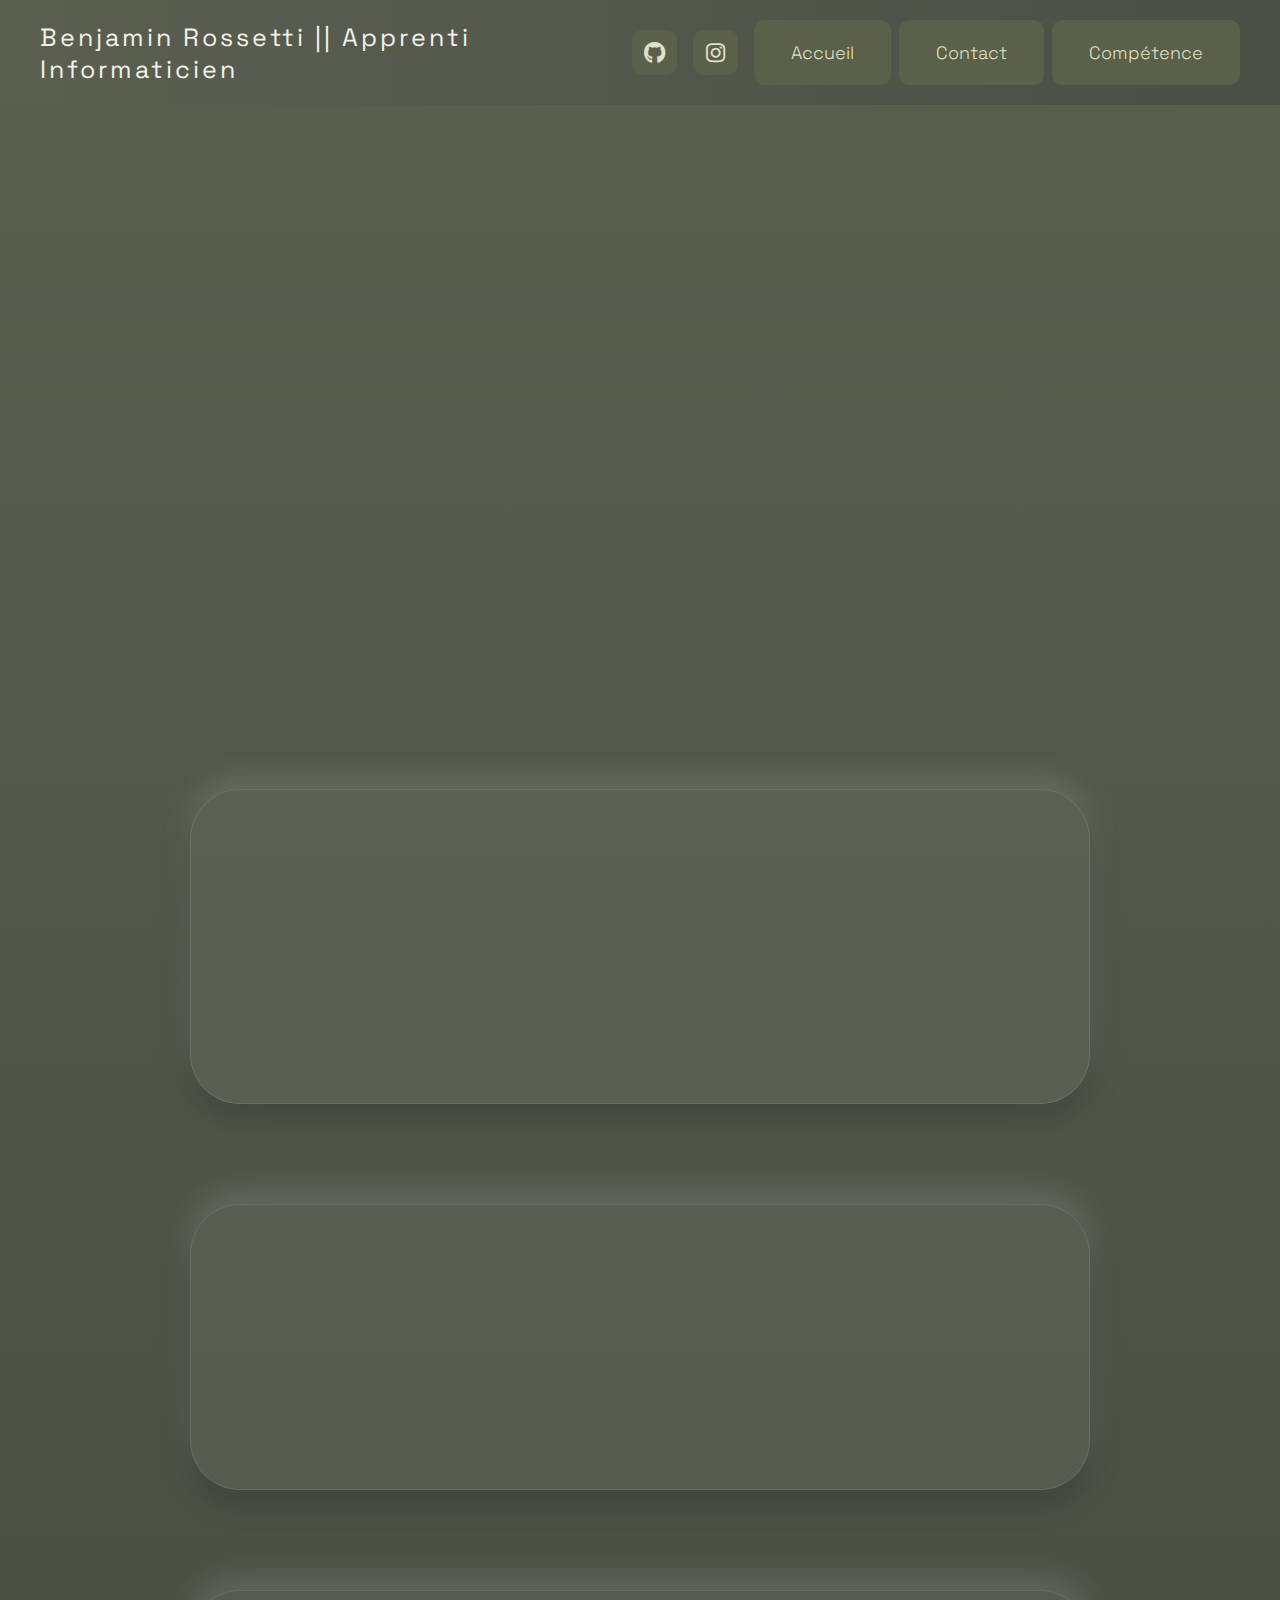
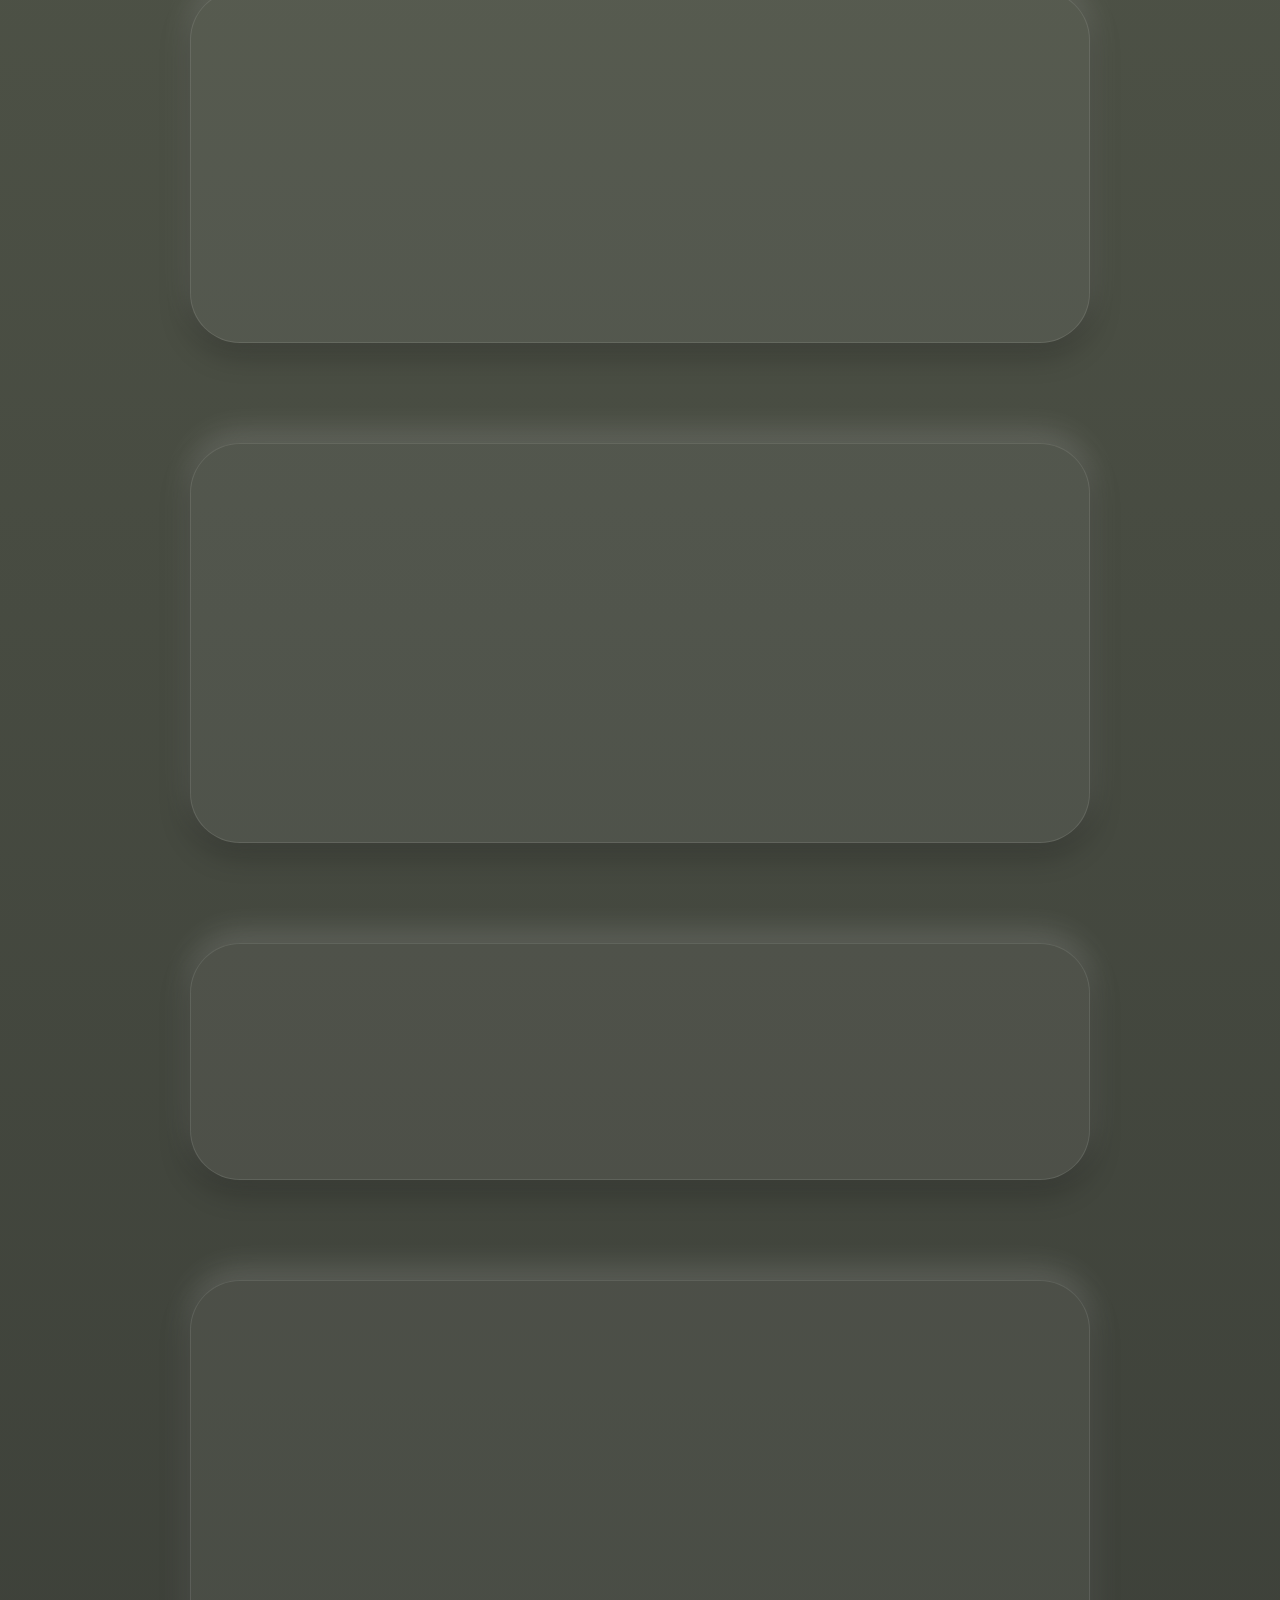
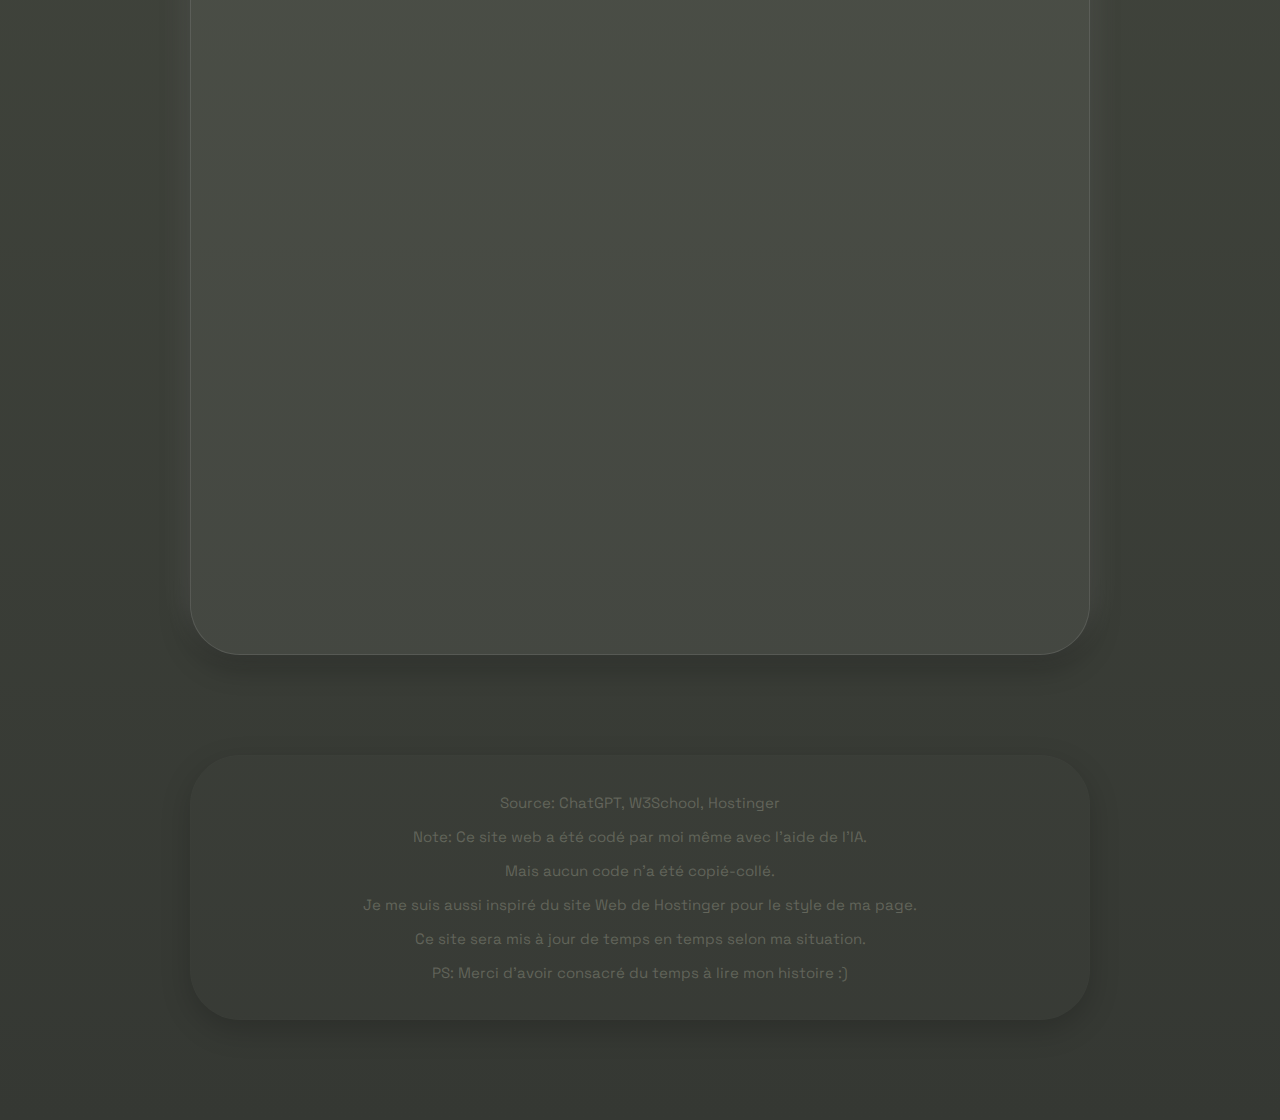
<file: index.html>
<!DOCTYPE html>
<html lang="en">
<head>
    <meta charset="UTF-8" />
    <meta name="viewport" content="width=device-width, initial-scale=1.0" />
    <title>Page Personnel</title>
    <link rel="stylesheet" href="style_index.css" />
    <link rel="stylesheet" href="https://cdnjs.cloudflare.com/ajax/libs/font-awesome/6.5.0/css/all.min.css">
    <link href="https://fonts.googleapis.com/css2?family=Space+Grotesk:wght@400;500;600&display=swap" rel="stylesheet">
    <link rel="preconnect" href="https://fonts.googleapis.com">
    <link rel="preconnect" href="https://fonts.gstatic.com" crossorigin>
    <link href="https://fonts.googleapis.com/css2?family=Inter:wght@300;400;600&family=JetBrains+Mono:wght@400;600&display=swap" rel="stylesheet">
    <script src="script_index.js" defer></script>
</head>
<body>
  <header class="site-header">
      <div class="header-left">
          <p class="subtitle">Benjamin Rossetti || Apprenti Informaticien </p>
      </div>
      <div class="right">
        <a href="https://github.com/Benjamin-Rossetti" class="github-btn" target="_blank">
          <i class="fa-brands fa-github"></i>
        </a>
        <a href="https://www.instagram.com/" class="github-btn" target="_blank">
          <i class="fa-brands fa-instagram"></i>
        </a>
        <button class="contact-btn" onclick="location.href='index.html'" id="btn">
          <p id="texte" class="texte">Accueil</p>
        </button>
        <button class="contact-btn" onclick="location.href='contact.html'" id="btn">
          <p id="texte" class="texte">Contact</p>
        </button>
        <button class="contact-btn" onclick="location.href='comp.html'" id="btn">
          <p id="texte" class="texte">Compétence</p>
        </button>
      </div>
  </header>
  <div class="container">
    <article class="pres">
      <h1 class="Bonjour">Bonjour :)</h1>
      <p class="para">Bienvenue sur mon site Web !</p>
      <p class="para">Je m'appelle <strong>Benjamin Rossetti</strong>, je suis apprenti informaticien à <strong>l'ETML.</strong></p>
    </article>

    <main>
      <section>
        <h2 class="about">À propos de moi</h2>
        <article class="card">
          <div class="card-in">
          <h3>Mon parcours</h3>
          <p>
            J'ai débuté mon école obligatoire dans l'établissement scolaire de Begnins,
            puis j'ai déménagé à <strong>Borex</strong> où j'ai fini mon école obligatoire dans <strong>l'établissement
            d'Elisabeth de Porte.</strong>
          </p>
          <p>
            Puis j'ai fait une année en <strong>école de culture générale au gymnase de Nyon</strong> avant
            de venir à l'<strong>ETML</strong>.
          </p>
          </div>
        </article>

        <article class="card">
          <div class="card-in">
          <h3>Pourquoi l'ETML ?</h3>
          <p>
            Au début je voulais devenir <strong>pâtissier-confiseur</strong>, mais après un test anti-allergènes,
            j'ai été détecté comme <strong>hypersensible à la farine</strong>.
          </p>
          <p>
            J'ai donc dû trouver une solution rapidement, et j'ai choisi la voie de l'<strong>Informatique</strong>.
          </p>
          </div>
        </article>

        <article class="card">
          <div class="card-in">
          <h3>Mes stages</h3>
          <ul>
            <li>1 semaine en pâtisserie chez <strong>Durgnat</strong> à Villeneuve.</li>
            <li>2 jours à la <strong>Feuillantine</strong> à <strong>Gland</strong> (où j'ai reçu une <strong>Offre</strong> ).</li>
            <li>1 semaine à <strong>Rougemont</strong> à <strong>Nyon</strong> (eux aussi m'avaient proposé).</li>
            <li>1 semaine dans l'entreprise de mon père <strong>TRB</strong> dans le cadre de la JOM (Journée Oser Métier)</li>
          </ul>
          </div>
        </article>
        <article class="card">
          <div class="card-in">
          <h3>Mes hobbies</h3>
          <ul>
              <li>J'ai fait de la <strong>batterie</strong> pendant <strong>10</strong> ans.</li>
              <li>
              J'ai fait de l'<strong>Aïkido</strong> pendant <strong>8</strong> ans et atteint le niveau ceinture <strong>bleue</strong>
              <em>(pas incroyable, même vraiment pas top).</em>
              </li>
              <li>Je fais du <strong>Ski</strong> depuis l'âge de <strong>4</strong> ans, c'est devenu une de mes passions !</li>
              <li>Je joue aux <strong>Jeux Vidéo</strong> depuis environ <strong>8</strong> ans, avec un peu de compétition.</li>
              <li>Manger, parce que qui n'aime pas manger.</li>
          </ul>
          </div>
      </article>
      <article class="card">
        <div class="card-in">
        <h3>Bon, et ducoup ?</h3>
        <p>
          Passons aux choses plus intéressantes, du concret. Je ne fait pas de l'informatique pour rien.
          C'est pourquoi je souhaite partager un de mes projets que j'ai fait durant les premières semaines
          de mon apprentissage à l'ETML.
        </p>
        </div>
      </article>
      <article class="card">
        <div class="card-in">
          <h2>Mon jeu</h2>
          <p>
              En début d'année, j'ai codé un jeu, dans le language de programmation C# dans le cadre d'un des modules que nous avions.
              J'ai dû coder un Master Mind, ou le but du jeu est de deviner une série de 4 nombres
              totalement aléatoire en 10 essais. 4 niveaux de difficulté différents.
          </p>
          <a href="SecretTest.exe" download>
            <button class="Game" id="Game">
              <p id = "text" class="texte">Lancer le Jeu</p>
            </button>
          </a>
          <p>
              ⚠️ Windows peut afficher un avertissement de sécurité car le jeu est un projet personnel
              non signé. Le fichier est sûr.
          </p>
          <p>Voici un apperçu du jeu</p>
          <img class="image" src="image.png" alt="">
          </div>
      </article>
      </section>
    </main>
  
  <article class="source">
    <p>Source: ChatGPT, W3School, Hostinger</p>
        <p>Note: Ce site web a été codé par moi même avec l'aide de l'IA.</p>
        <p> Mais aucun code n'a été copié-collé.  </p>
        <p>Je me suis aussi inspiré du site Web de Hostinger pour le style de ma page. </p>
        <p>Ce site sera mis à jour de temps en temps selon ma situation. </p>
        <p>PS: Merci d'avoir consacré du temps à lire mon histoire :)</p>
  </article>
  </div>
</body>
</html>
</file>
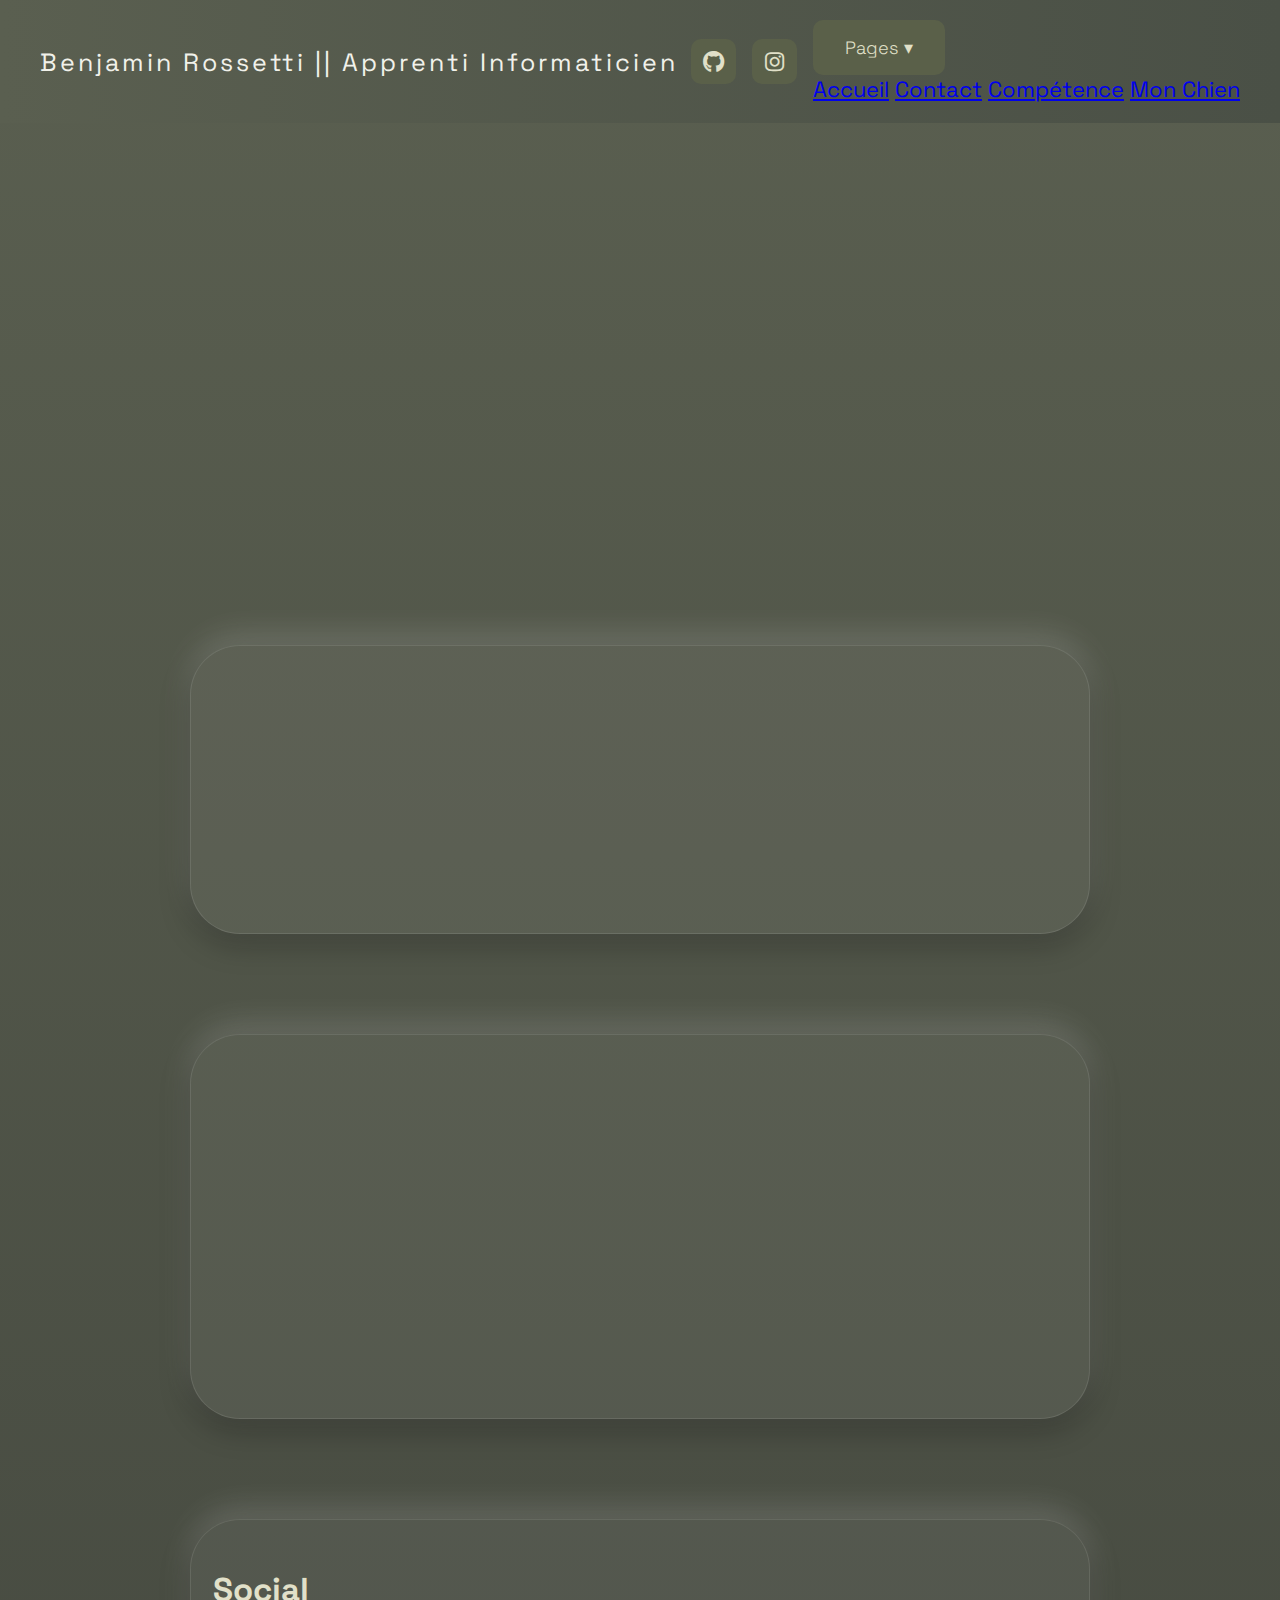
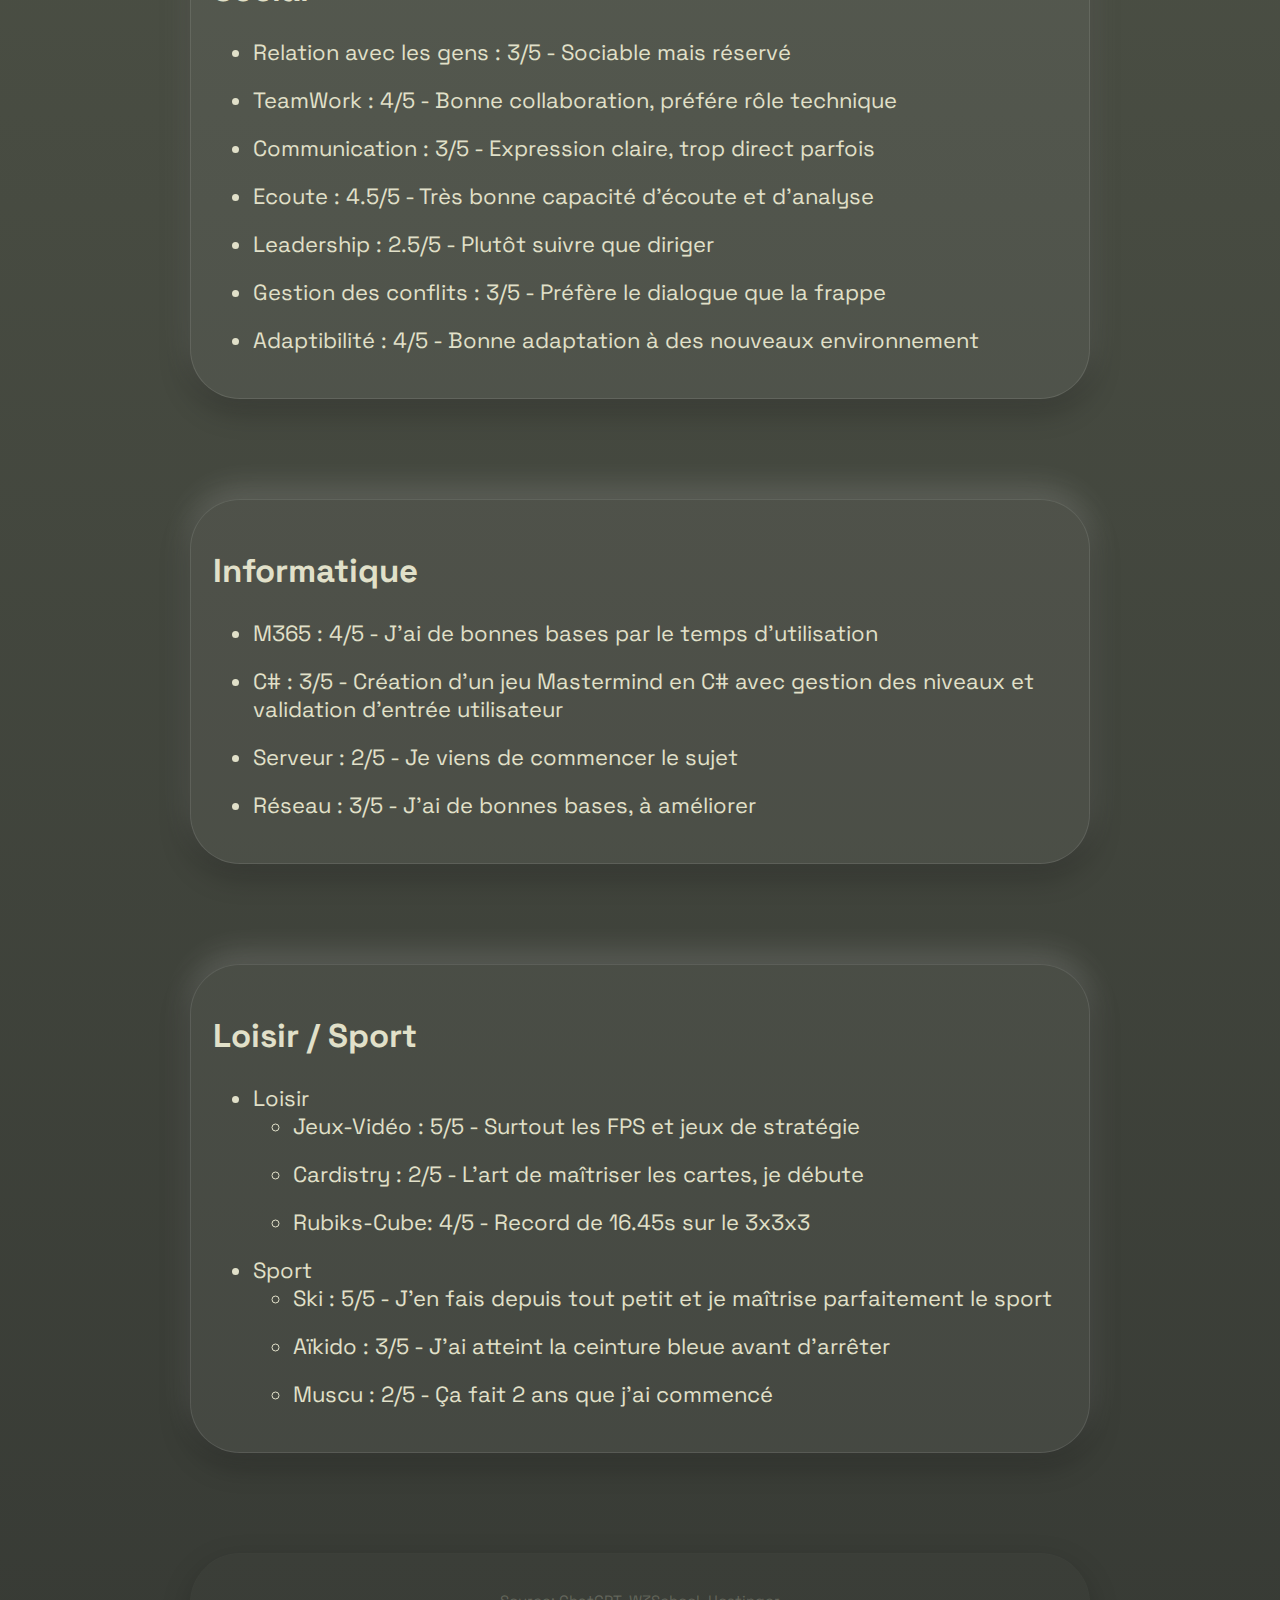
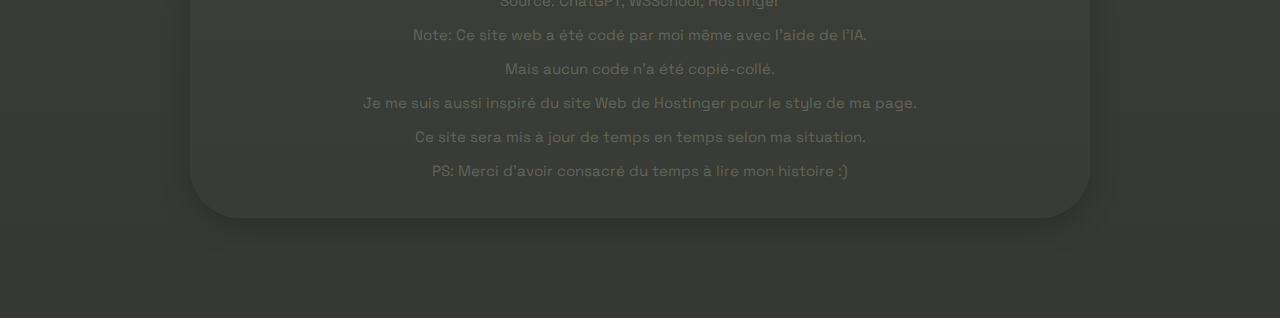
<file: comp.html>
<!DOCTYPE html>
<html lang="en">
<head>
    <meta charset="UTF-8">
    <meta name="viewport" content="width=device-width, initial-scale=1.0">
    <title>Compétence</title>
    <link rel="stylesheet" href="../css/style_index.css" />
    <link rel="stylesheet" href="https://cdnjs.cloudflare.com/ajax/libs/font-awesome/6.5.0/css/all.min.css">
    <link href="https://fonts.googleapis.com/css2?family=Space+Grotesk:wght@400;500;600&display=swap" rel="stylesheet">
    <link href="https://fonts.googleapis.com/css2?family=Inter:wght@300;400;600&family=JetBrains+Mono:wght@400;600&display=swap" rel="stylesheet">
    <script src="../script_index.js" defer></script>
</head>
<body>
    <header class="site-header">
      <div class="header-left">
          <p class="subtitle">Benjamin Rossetti || Apprenti Informaticien </p>
      </div>
      <div class="right">
        <a href="https://github.com/Benjamin-Rossetti" class="github-btn" target="_blank">
          <i class="fa-brands fa-github"></i>
        </a>
        <a href="https://www.instagram.com/sw._.ben" class="github-btn" target="_blank">
          <i class="fa-brands fa-instagram"></i>
        </a>
        <div class="dropdown">
        <button class="contact-btn dropdown-btn">Pages ▾</button>
        <div class="dropdown-menu">
          <a href="../index.html">Accueil</a>
          <a href="contact.html">Contact</a>
          <a href="comp.html">Compétence</a>
          <a href="dog.html">Mon Chien</a>
        </div>
      </div>
      </div>
  </header>
  <div class="container">
    <article class="pres">
      <h1 class="Bonjour">Compétence</h1>
      <p class="para">Sur cette page seront recensées toutes mes compétences, qu'elles soient professionnelles, sportives ou autres.</p>
    </article>
    <article class="card">
        <div class="card-in">
        <h2>Langue</h2>
            <ul>
                <li>Français : 4/5 - Langue maternelle mais difficultés en écriture</li>
                <li>Anglais  : 4/5 - J'ai appris majoritairement sur Youtube et les jeux Vidéo</li>
                <li>Allemand : 1.5/5 - Langue scolaire mais j'ai jamais réussi à l'apprendre</li>
            </ul>
        </div>
    </article>
    <article class="card">
        <div class="card-in">
            <h2>Scolaire</h2>
            <ul>
                <li>Mathématique : 4/5 - Une des matières que je maîtrise le plus</li>
                <li>Géographie : 3/5 - Dans la moyenne, pas une passion</li>
                <li>Histoire : 3/5 - Comme pour la Géographie</li>
                <li>Physique : 4.5/5 - Ma matière préférée à l'école obligatoire</li>
                <li>Art : 3/5 - Dans la moyenne</li>
            </ul>
        </div>
    </article>
    <article class="card">
        <h2>Social</h2>
        <ul>
            <li>Relation avec les gens : 3/5 - Sociable mais réservé</li>
            <li>TeamWork : 4/5 - Bonne collaboration, préfére rôle technique</li>
            <li>Communication : 3/5 - Expression claire, trop direct parfois</li>
            <li>Ecoute : 4.5/5 - Très bonne capacité d'écoute et d'analyse</li>
            <li>Leadership : 2.5/5 - Plutôt  suivre que diriger</li>
            <li>Gestion des conflits : 3/5 - Préfère le dialogue que la frappe</li>
            <li>Adaptibilité : 4/5 - Bonne adaptation à des nouveaux environnement</li>
        </ul>
    </article>
    <article class="card">
        <h2>Informatique</h2>
        <ul>
            <li>M365 : 4/5 - J'ai de bonnes bases par le temps d'utilisation</li>
            <li>C# : 3/5 - Création d’un jeu Mastermind en C# avec gestion des niveaux et validation d’entrée utilisateur</li>
            <li>Serveur : 2/5 - Je viens de commencer le sujet</li>
            <li>Réseau : 3/5 - J'ai de bonnes bases, à améliorer</li>
        </ul>
    </article>
    <article class="card">
        <h2>Loisir / Sport</h2>
        <ul>
            <li>Loisir
                <ul>
                    <li>Jeux-Vidéo : 5/5 - Surtout les FPS et jeux de stratégie</li>
                    <li>Cardistry : 2/5 - L'art de maîtriser les cartes, je débute</li>
                    <li>Rubiks-Cube: 4/5 - Record de 16.45s sur le 3x3x3</li>
                </ul>
            </li>
            <li>Sport
                <ul>
                    <li>Ski : 5/5 - J'en fais depuis tout petit et je maîtrise parfaitement le sport</li>
                    <li>Aïkido : 3/5 - J'ai atteint la ceinture bleue avant d'arrêter</li>
                    <li>Muscu : 2/5 - Ça fait 2 ans que j'ai commencé</li>
                </ul>
            </li>
        </ul>
    </article>
    <article class="source">
        <p>Source: ChatGPT, W3School, Hostinger</p>
        <p>Note: Ce site web a été codé par moi même avec l'aide de l'IA.</p>
        <p> Mais aucun code n'a été copié-collé.  </p>
        <p>Je me suis aussi inspiré du site Web de Hostinger pour le style de ma page. </p>
        <p>Ce site sera mis à jour de temps en temps selon ma situation. </p>
        <p>PS: Merci d'avoir consacré du temps à lire mon histoire :)</p>
    </article>
  </div>
</body>
</html>
</file>
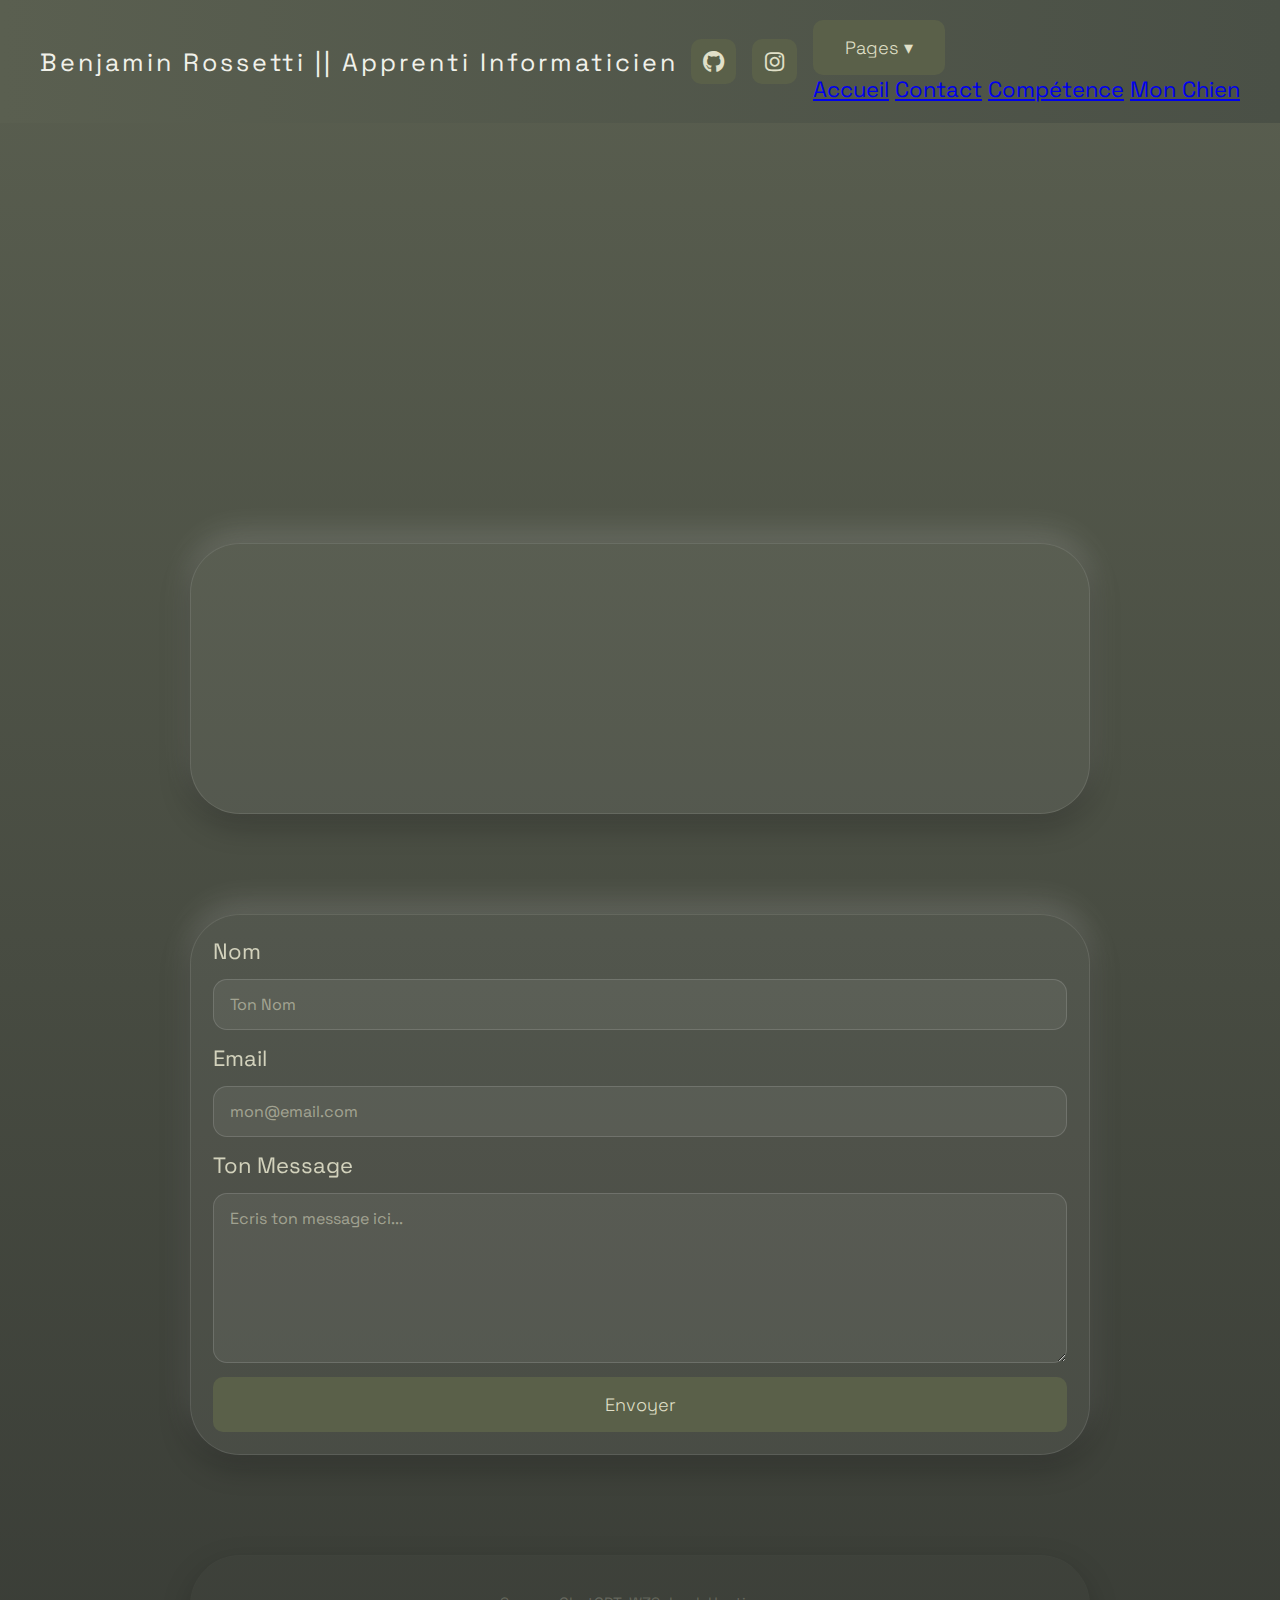
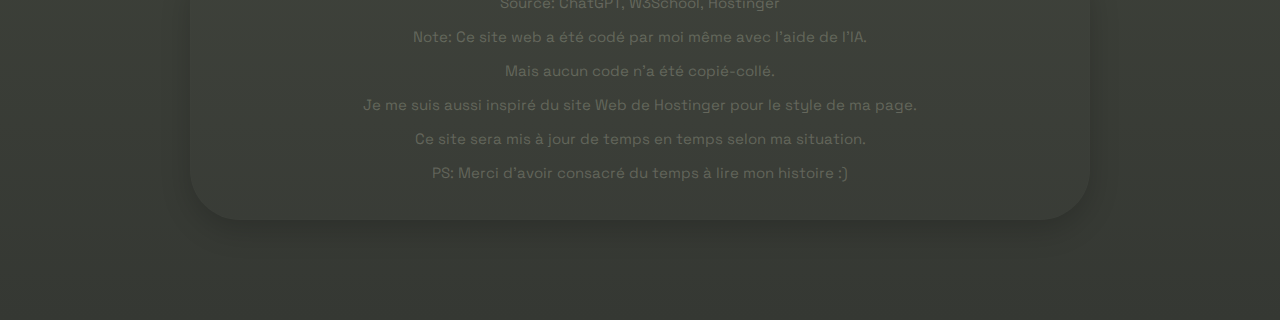
<file: contact.html>
<!DOCTYPE html>
<html lang="en">
<head>
    <meta charset="UTF-8">
    <meta name="viewport" content="width=device-width, initial-scale=1.0">
    <title>Me Contacter</title>
    <link rel="stylesheet" href="../css/style_index.css">
    <link rel="stylesheet" href="../css/style_contact.css">
    <link rel="stylesheet" href="https://cdnjs.cloudflare.com/ajax/libs/font-awesome/6.5.0/css/all.min.css">
    <link href="https://fonts.googleapis.com/css2?family=Space+Grotesk:wght@400;500;600&display=swap" rel="stylesheet">
    <link href="https://fonts.googleapis.com/css2?family=Inter:wght@300;400;600&family=JetBrains+Mono:wght@400;600&display=swap" rel="stylesheet">
    <script src="../script_contact.js"></script>
</head>
  
<body>
    <div id="popup" class="popup-overlay">
    <div class="popup-box">
        <p>Merci ! Ton message a bien été pris en compte. :)</p>
        <button type="button" class="contact-btn" id="closePopup">Fermer</button>
    </div>
    </div>
    <header class="site-header">
      <div class="header-left">
          <p class="subtitle">Benjamin Rossetti || Apprenti Informaticien </p>
      </div>
      <div class="right">
        <a href="https://github.com/Benjamin-Rossetti" class="github-btn" target="_blank">
          <i class="fa-brands fa-github"></i>
        </a>
        <a href="https://www.instagram.com/sw._.ben" class="github-btn" target="_blank">
          <i class="fa-brands fa-instagram"></i>
        </a>
        <div class="dropdown">
        <button class="contact-btn dropdown-btn">Pages ▾</button>
        <div class="dropdown-menu">
          <a href="../index.html">Accueil</a>
          <a href="contact.html">Contact</a>
          <a href="comp.html">Compétence</a>
          <a href="dog.html">Mon Chien</a>
        </div>
      </div>
      </div>
  </header>
  <div class="container">
    <article class="pres">
      <h1 class="Bonjour">Contact</h1>
      <p class="para">N'hésite pas à me contacter</p>
    </article>
    <article class="card">
      <div class="card-in">
          <h2>Disclaimer !!</h2>
          <p>
              L'envoi de mail est 100 % fictif. Je n'ai pas la capacité matérielle 
              d'avoir un serveur mail et un système d'envoi réel.
          </p>
          <p>Néanmoins, tu peux quand même essayer</p>
      </div>
    </article>
    <article class="contact">
        <form class="contact-form">
            <label for="name">Nom</label>
            <input id="name" name="name" type="text" placeholder="Ton Nom">
            <label for="email">Email</label>
            <input id="text" name="email" type="text" placeholder="mon@email.com">
            <label for="message">Ton Message</label>
            <textarea name="message" id="message" rows="6" placeholder="Ecris ton message ici..."></textarea>
            <button type="submit" class="send-btn">Envoyer</button>
        </form>
    </article>
    <article class="source">
        <p>Source: ChatGPT, W3School, Hostinger</p>
        <p>Note: Ce site web a été codé par moi même avec l'aide de l'IA.</p>
        <p> Mais aucun code n'a été copié-collé.  </p>
        <p>Je me suis aussi inspiré du site Web de Hostinger pour le style de ma page. </p>
        <p>Ce site sera mis à jour de temps en temps selon ma situation. </p>
        <p>PS: Merci d'avoir consacré du temps à lire mon histoire :)</p>
    </article>
  </div>
</body>
</html>
</file>
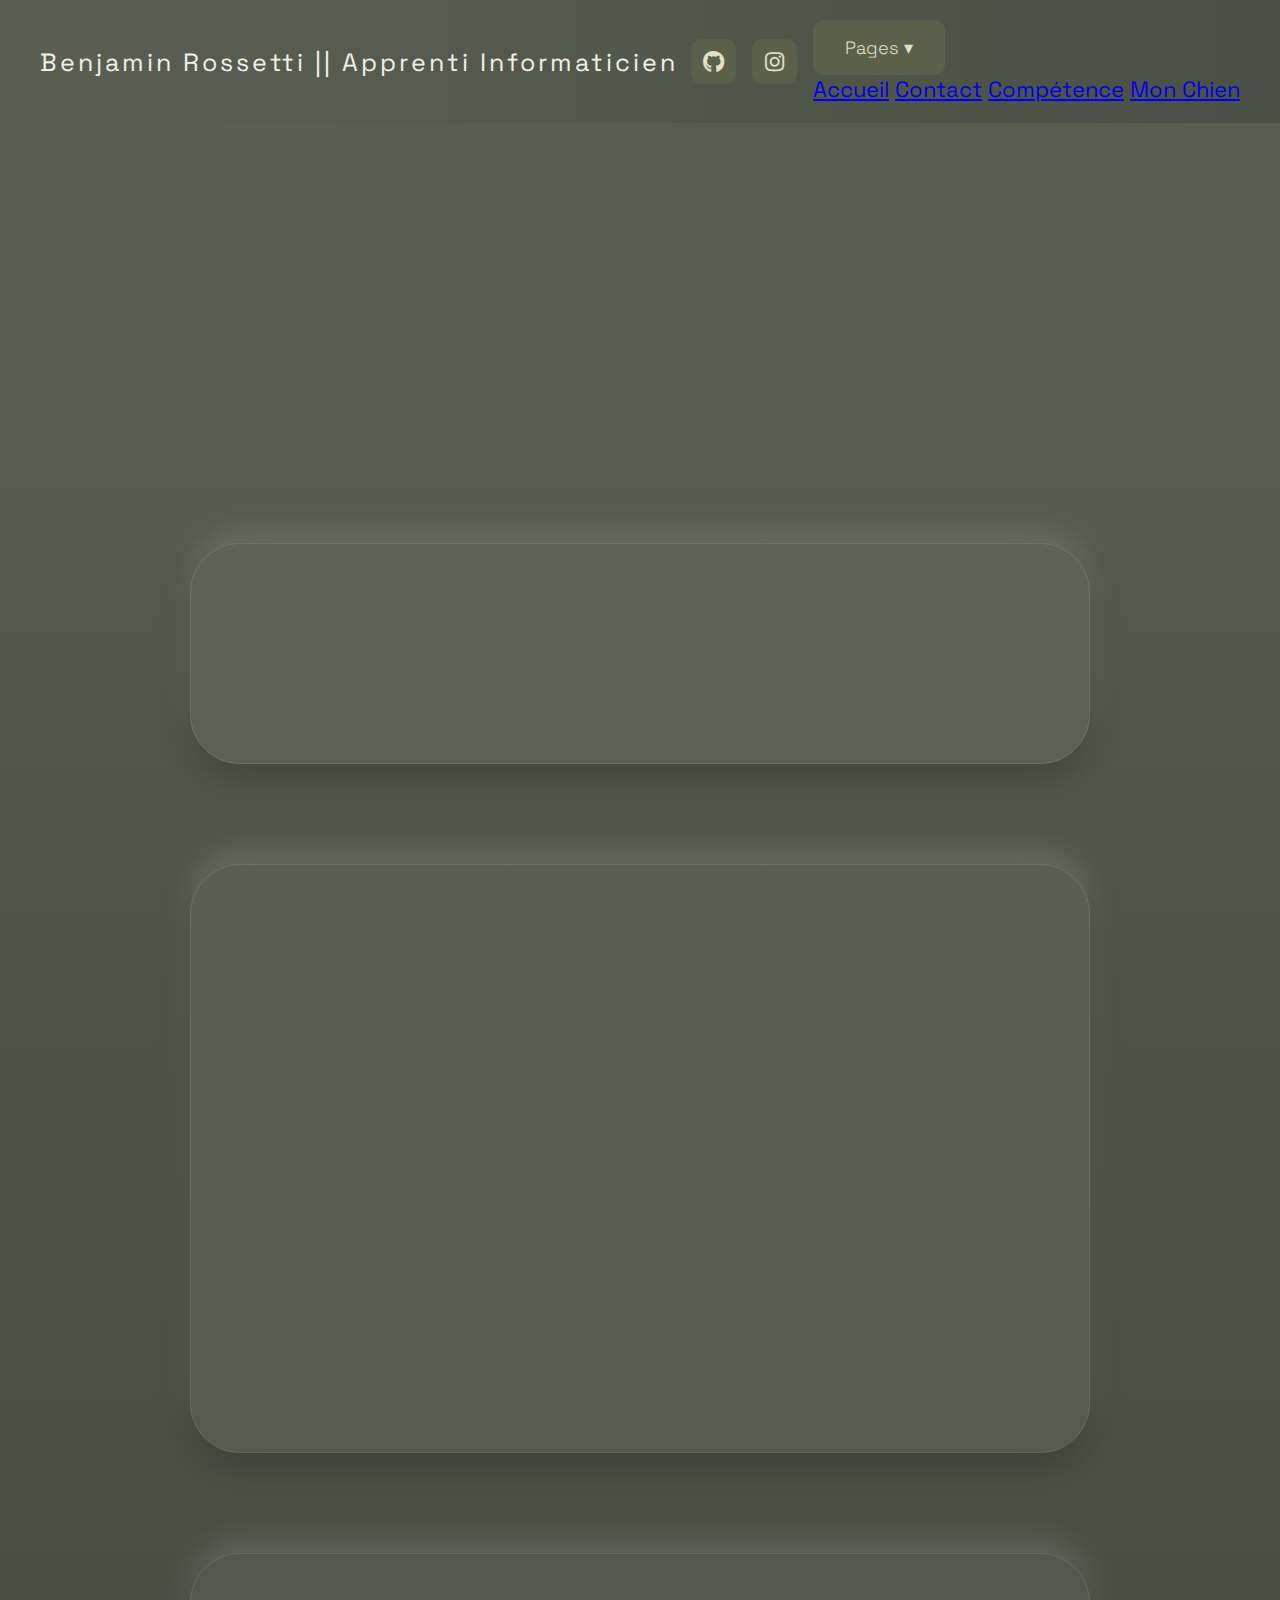
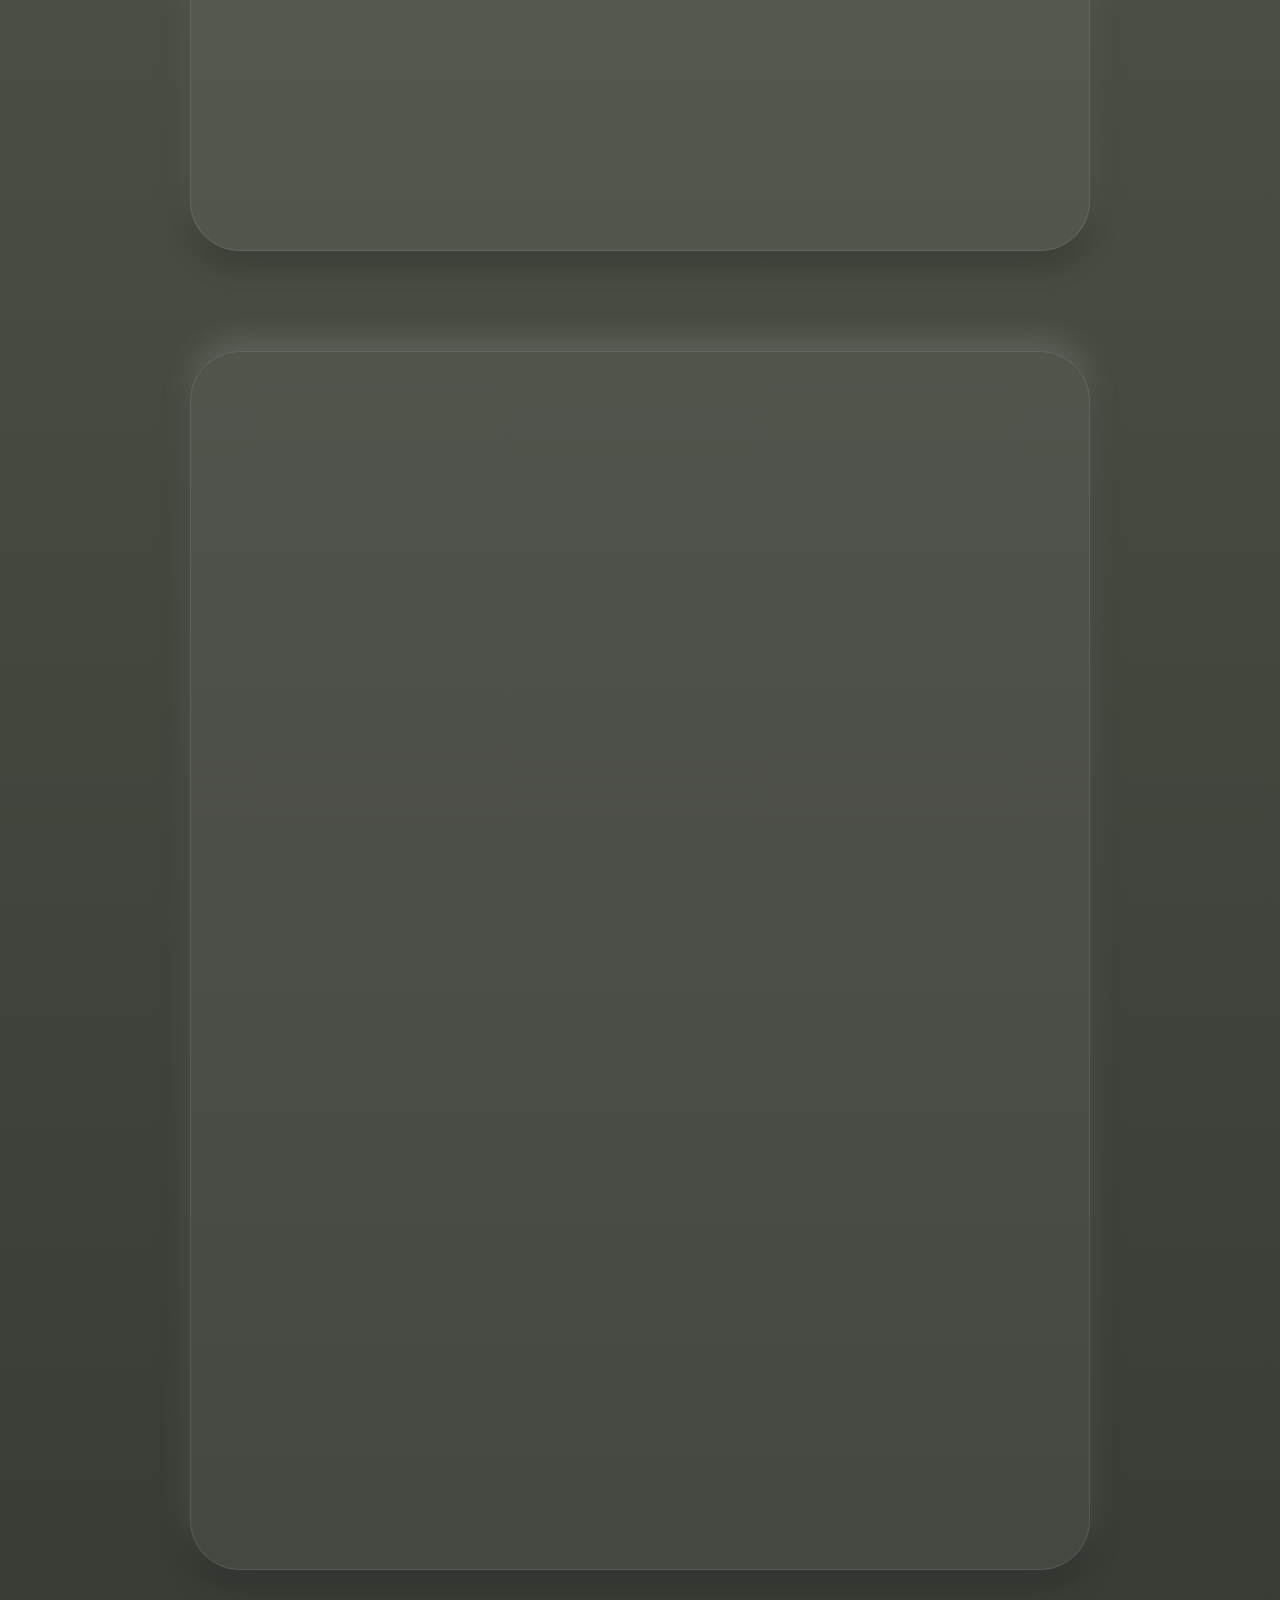
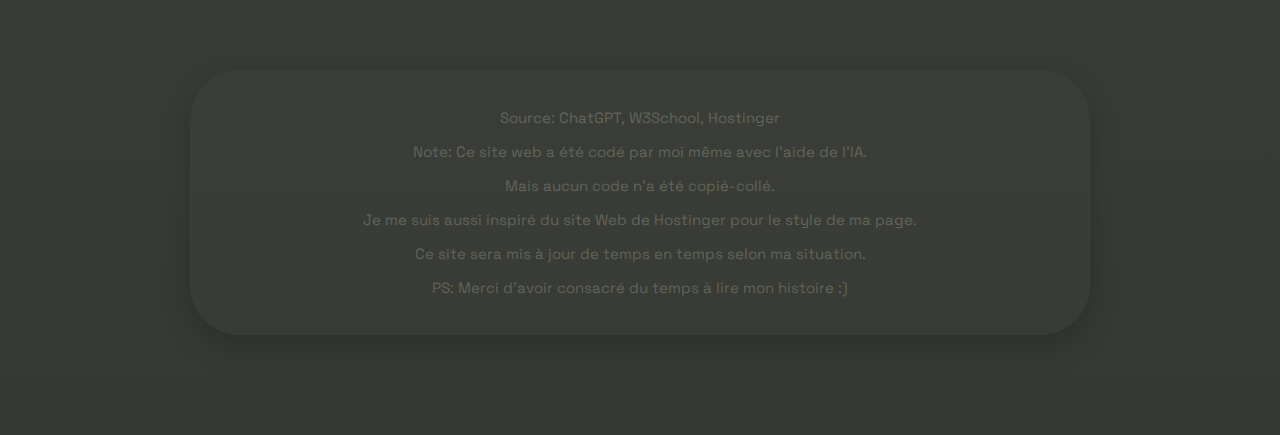
<file: dog.html>
<!DOCTYPE html>
<html lang="en">
<head>
    <meta charset="UTF-8" />
    <meta name="viewport" content="width=device-width, initial-scale=1.0" />
    <title>Accueil</title>
    <link rel="stylesheet" href="../css/style_index.css" />
    <link rel="stylesheet" href="../css/style_dog.css">
    <link rel="stylesheet" href="https://cdnjs.cloudflare.com/ajax/libs/font-awesome/6.5.0/css/all.min.css">
    <link href="https://fonts.googleapis.com/css2?family=Space+Grotesk:wght@400;500;600&display=swap" rel="stylesheet">
    <link href="https://fonts.googleapis.com/css2?family=Inter:wght@300;400;600&family=JetBrains+Mono:wght@400;600&display=swap" rel="stylesheet">
    <script src="../script_index.js" defer></script>
</head>
<body>
    <header class="site-header">
      <div class="header-left">
          <p class="subtitle">Benjamin Rossetti || Apprenti Informaticien </p>
      </div>
      <div class="right">
        <a href="https://github.com/Benjamin-Rossetti" class="github-btn" target="_blank">
          <i class="fa-brands fa-github"></i>
        </a>
        <a href="https://www.instagram.com/sw._.ben" class="github-btn" target="_blank">
          <i class="fa-brands fa-instagram"></i>
        </a>
        <div class="dropdown">
        <button class="contact-btn dropdown-btn">Pages ▾</button>
        <div class="dropdown-menu">
          <a href="../">Accueil</a>
          <a href="contact.html">Contact</a>
          <a href="comp.html">Compétence</a>
          <a href="dog.html">Mon Chien</a>
        </div>
      </div>
      </div>
    </header>
    <div class="container">
        <article class="pres">
            <h1 class="Bonjour">Mon Chien</h1>
            <p class="para">Cette page seras dédié à mon chien</p>
        </article>
        <article class="card">
            <div class="card-in">
                <h2>Qui elle est?</h2>
                <p>Mon chien est de la s'appelle <strong>Mitsuko</strong> et est de race <strong>Akita-inu</strong>. Elle fête ses <strong>10</strong> ans cette année</p>
            </div>
        </article>
        <article class="card">
            <div class="card-in">
                <h2>Histoire</h2>
                <p>L'Akita-inu est une race de chien originaire du japon, de la préfecture de Akita, d'où viens son nom.</p>
                <p>A l'origine, c'était des chiens de chasse de gros gibier, comme l'ours et le sanglier.</p>
                <p>L'Akita-inu, au fil du temps, est devenu réputé pour sa loyauté et son courage dans la culture Japonaise, ceci en partie avec l'histoire du célèbre <strong>Hachiko</strong>, connu pour avoir attendu son maître chaque jour à la gare de Shibuya, même après sa mort.</p>
                <p>Suite à la seconde guerre mondiale, la race a faillie disparaître, mais grâce à des élevage, elle a réussi à être présérvée.</p>
                <p>De nos jour, cette race est reconnue dans le monde entier pour sa capacité à rester calme, indépendant et proche de son maître.</p>
            </div>
        </article>
        <article class="card">
            <div class="card-in">
                <h2>Mitsuko</h2>
                <p>Mistsuko est une chienne extrêmement calme, presque trop :), mais on l'aime bien. Elle ne fait pas grand chose de ses journée, il faut l'admettre.</p>
                <p>Le seul problème est qu'elle a eu pas mal de problème de santé, notemment gastrique. Mais bon, il faut faire avec</p>
            </div>
        </article>
        <article class="card">
            <div class="card-in">
                <h2>Image</h2>
                <div class="galerie">
                    <img src="../ann/Mitsuko1.jpg" alt="">
                    <img src="../ann/Mitsuko2.jpg" alt="">
                    <img src="../ann/Mitsuko3.jpg" alt="">
                    <img src="../ann/Mitsuko4.jpg" alt="">
                    <img src="../ann/Mitsuko5.jpg" alt="">
                    <img src="../ann/Mitsuko6.jpg" alt="">
                </div>
            </div>
        </article>
        <article class="source">
            <p>Source: ChatGPT, W3School, Hostinger</p>
            <p>Note: Ce site web a été codé par moi même avec l'aide de l'IA.</p>
            <p> Mais aucun code n'a été copié-collé.  </p>
            <p>Je me suis aussi inspiré du site Web de Hostinger pour le style de ma page. </p>
            <p>Ce site sera mis à jour de temps en temps selon ma situation. </p>
            <p>PS: Merci d'avoir consacré du temps à lire mon histoire :)</p>
        </article>

    </div>
</body>
</html>
</file>
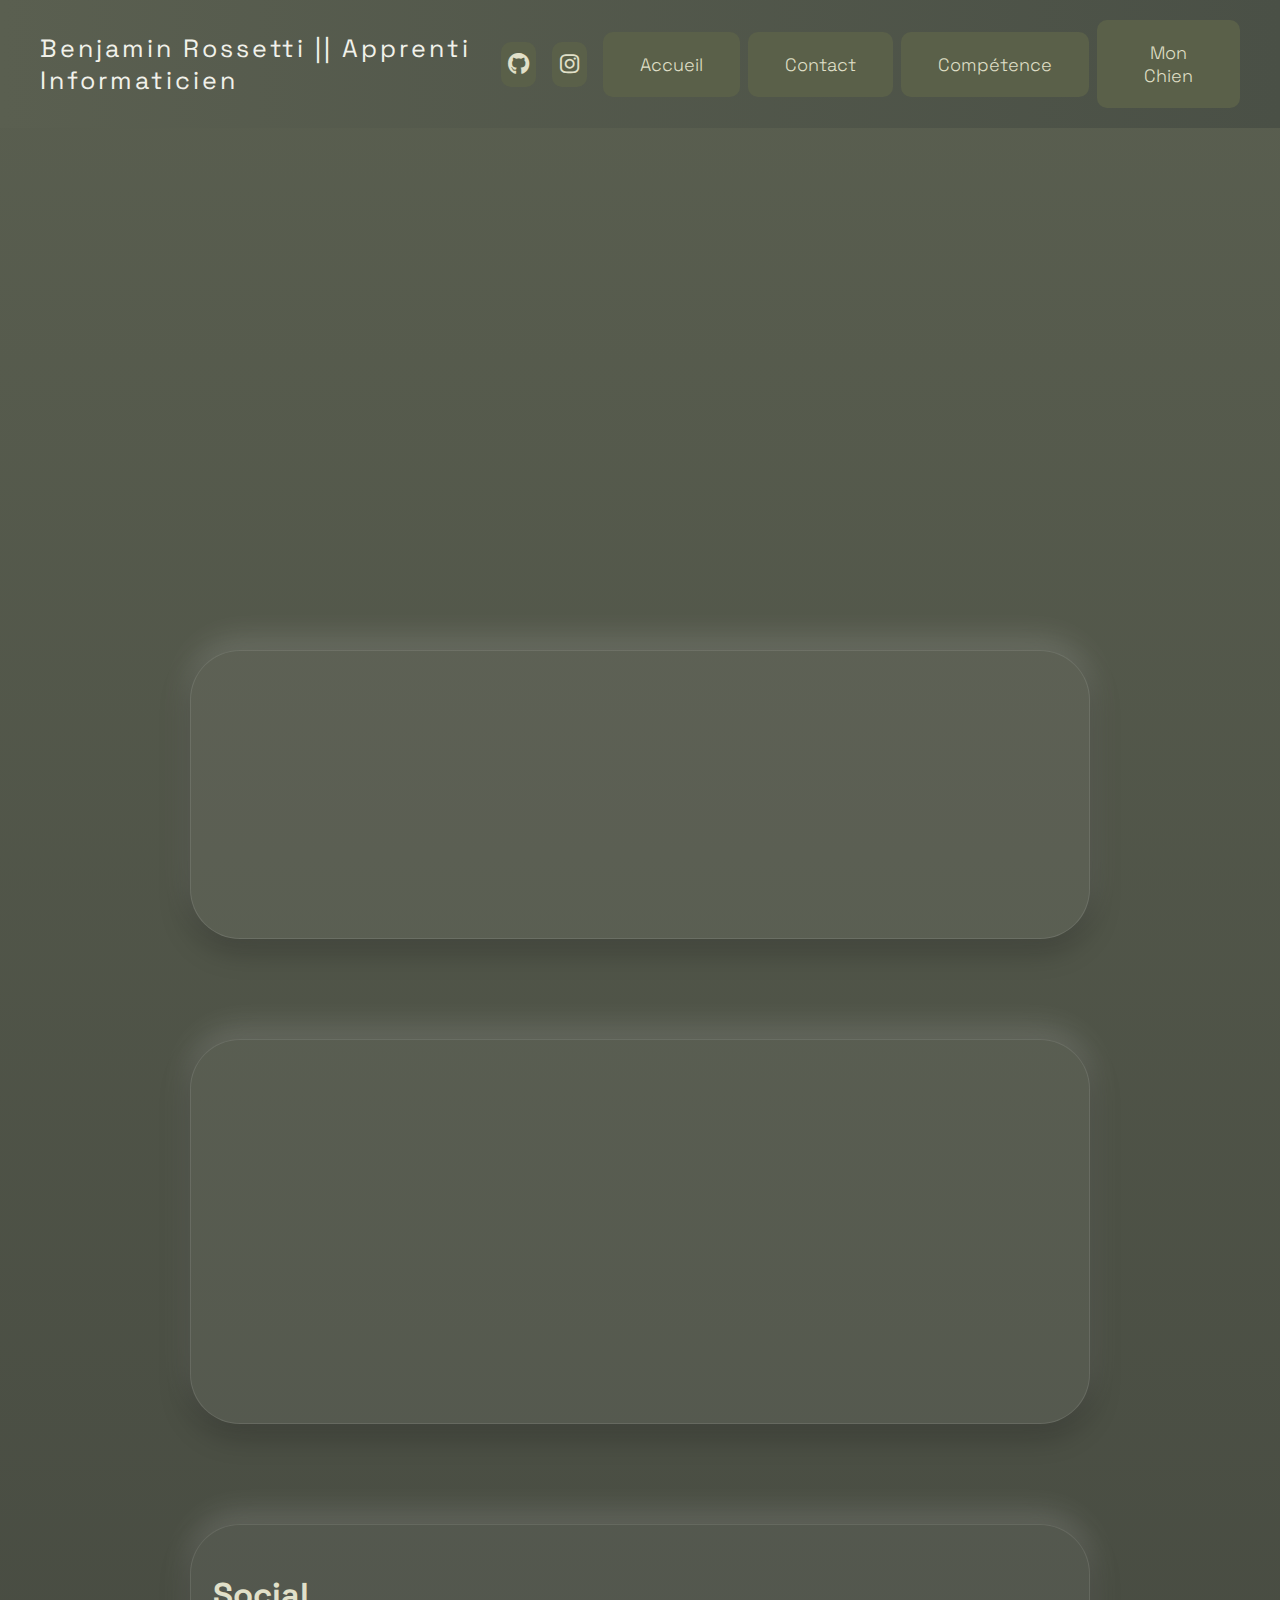
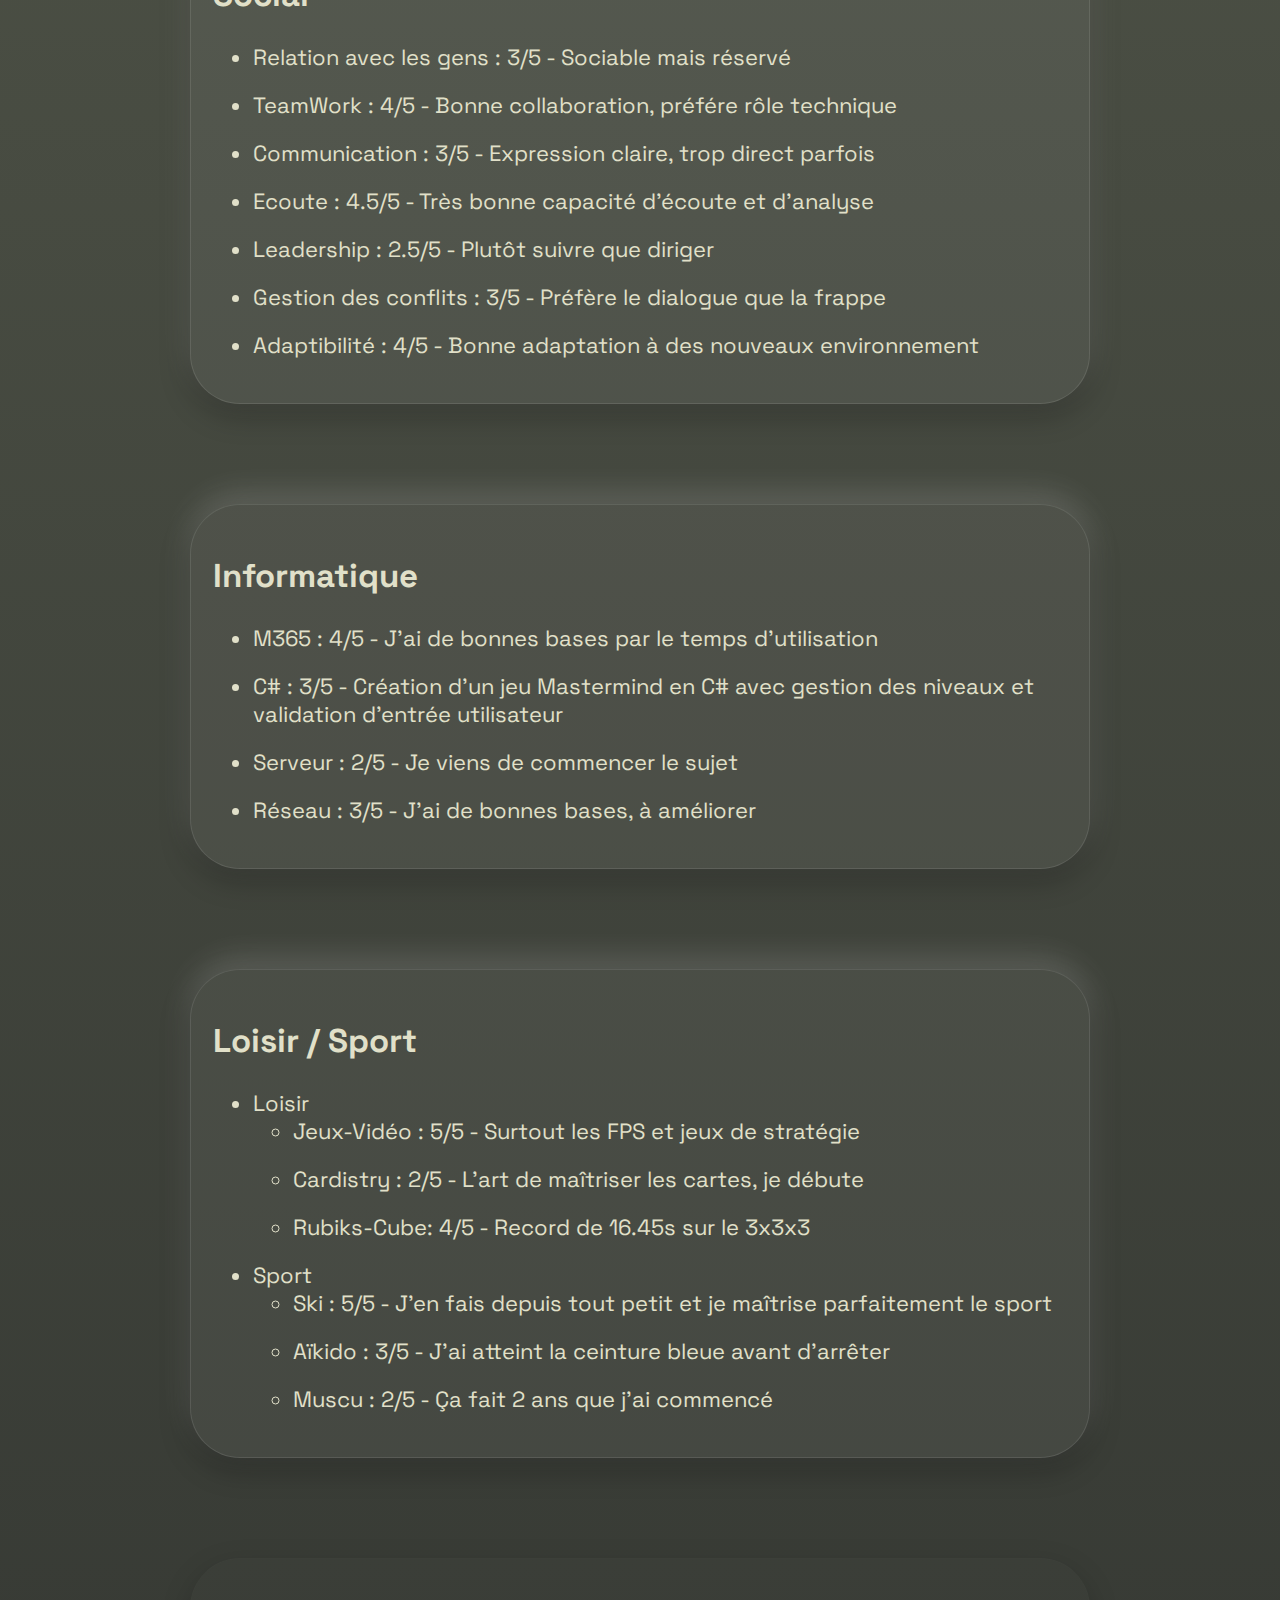
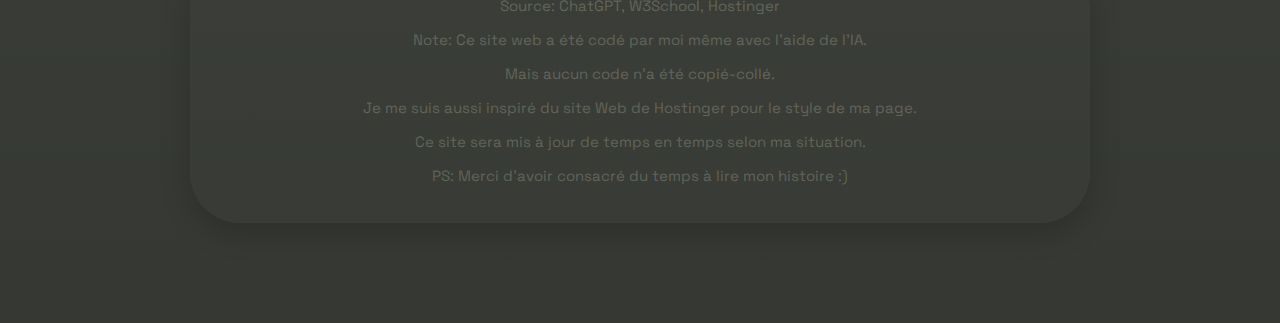
<file: html/comp.html>
<!DOCTYPE html>
<html lang="en">
<head>
    <meta charset="UTF-8">
    <meta name="viewport" content="width=device-width, initial-scale=1.0">
    <title>Compétence</title>
    <link rel="stylesheet" href="../css/style_index.css" />
    <link rel="stylesheet" href="https://cdnjs.cloudflare.com/ajax/libs/font-awesome/6.5.0/css/all.min.css">
    <link href="https://fonts.googleapis.com/css2?family=Space+Grotesk:wght@400;500;600&display=swap" rel="stylesheet">
    <link href="https://fonts.googleapis.com/css2?family=Inter:wght@300;400;600&family=JetBrains+Mono:wght@400;600&display=swap" rel="stylesheet">
    <script src="../script_index.js" defer></script>
</head>
<body>
    <header class="site-header">
      <div class="header-left">
          <p class="subtitle">Benjamin Rossetti || Apprenti Informaticien </p>
      </div>
      <div class="right">
        <a href="https://github.com/Benjamin-Rossetti" class="github-btn" target="_blank">
          <i class="fa-brands fa-github"></i>
        </a>
        <a href="https://www.instagram.com/sw._.ben" class="github-btn" target="_blank">
          <i class="fa-brands fa-instagram"></i>
        </a>
        <button class="contact-btn" onclick="location.href='../index.html'" id="btn">
          <p id="texte" class="texte">Accueil</p>
        </button>
        <button class="contact-btn" onclick="location.href='contact.html'" id="btn">
          <p id="texte" class="texte">Contact</p>
        </button>
        <button class="contact-btn" onclick="location.href='comp.html'" id="btn">
          <p id="texte" class="texte">Compétence</p>
        </button>
        <button class="contact-btn" onclick="location.href='dog.html'">
          <p id="texte" class="texte">Mon Chien</p>
        </button>
      </div>
  </header>
  <div class="container">
    <article class="pres">
      <h1 class="Bonjour">Compétence</h1>
      <p class="para">Sur cette page seront recensées toutes mes compétences, qu'elles soient professionnelles, sportives ou autres.</p>
    </article>
    <article class="card">
        <div class="card-in">
        <h2>Langue</h2>
            <ul>
                <li>Français : 4/5 - Langue maternelle mais difficultés en écriture</li>
                <li>Anglais  : 4/5 - J'ai appris majoritairement sur Youtube et les jeux Vidéo</li>
                <li>Allemand : 1.5/5 - Langue scolaire mais j'ai jamais réussi à l'apprendre</li>
            </ul>
        </div>
    </article>
    <article class="card">
        <div class="card-in">
            <h2>Scolaire</h2>
            <ul>
                <li>Mathématique : 4/5 - Une des matières que je maîtrise le plus</li>
                <li>Géographie : 3/5 - Dans la moyenne, pas une passion</li>
                <li>Histoire : 3/5 - Comme pour la Géographie</li>
                <li>Physique : 4.5/5 - Ma matière préférée à l'école obligatoire</li>
                <li>Art : 3/5 - Dans la moyenne</li>
            </ul>
        </div>
    </article>
    <article class="card">
        <h2>Social</h2>
        <ul>
            <li>Relation avec les gens : 3/5 - Sociable mais réservé</li>
            <li>TeamWork : 4/5 - Bonne collaboration, préfére rôle technique</li>
            <li>Communication : 3/5 - Expression claire, trop direct parfois</li>
            <li>Ecoute : 4.5/5 - Très bonne capacité d'écoute et d'analyse</li>
            <li>Leadership : 2.5/5 - Plutôt  suivre que diriger</li>
            <li>Gestion des conflits : 3/5 - Préfère le dialogue que la frappe</li>
            <li>Adaptibilité : 4/5 - Bonne adaptation à des nouveaux environnement</li>
        </ul>
    </article>
    <article class="card">
        <h2>Informatique</h2>
        <ul>
            <li>M365 : 4/5 - J'ai de bonnes bases par le temps d'utilisation</li>
            <li>C# : 3/5 - Création d’un jeu Mastermind en C# avec gestion des niveaux et validation d’entrée utilisateur</li>
            <li>Serveur : 2/5 - Je viens de commencer le sujet</li>
            <li>Réseau : 3/5 - J'ai de bonnes bases, à améliorer</li>
        </ul>
    </article>
    <article class="card">
        <h2>Loisir / Sport</h2>
        <ul>
            <li>Loisir
                <ul>
                    <li>Jeux-Vidéo : 5/5 - Surtout les FPS et jeux de stratégie</li>
                    <li>Cardistry : 2/5 - L'art de maîtriser les cartes, je débute</li>
                    <li>Rubiks-Cube: 4/5 - Record de 16.45s sur le 3x3x3</li>
                </ul>
            </li>
            <li>Sport
                <ul>
                    <li>Ski : 5/5 - J'en fais depuis tout petit et je maîtrise parfaitement le sport</li>
                    <li>Aïkido : 3/5 - J'ai atteint la ceinture bleue avant d'arrêter</li>
                    <li>Muscu : 2/5 - Ça fait 2 ans que j'ai commencé</li>
                </ul>
            </li>
        </ul>
    </article>
    <article class="source">
        <p>Source: ChatGPT, W3School, Hostinger</p>
        <p>Note: Ce site web a été codé par moi même avec l'aide de l'IA.</p>
        <p> Mais aucun code n'a été copié-collé.  </p>
        <p>Je me suis aussi inspiré du site Web de Hostinger pour le style de ma page. </p>
        <p>Ce site sera mis à jour de temps en temps selon ma situation. </p>
        <p>PS: Merci d'avoir consacré du temps à lire mon histoire :)</p>
    </article>
  </div>
</body>
</html>
</file>
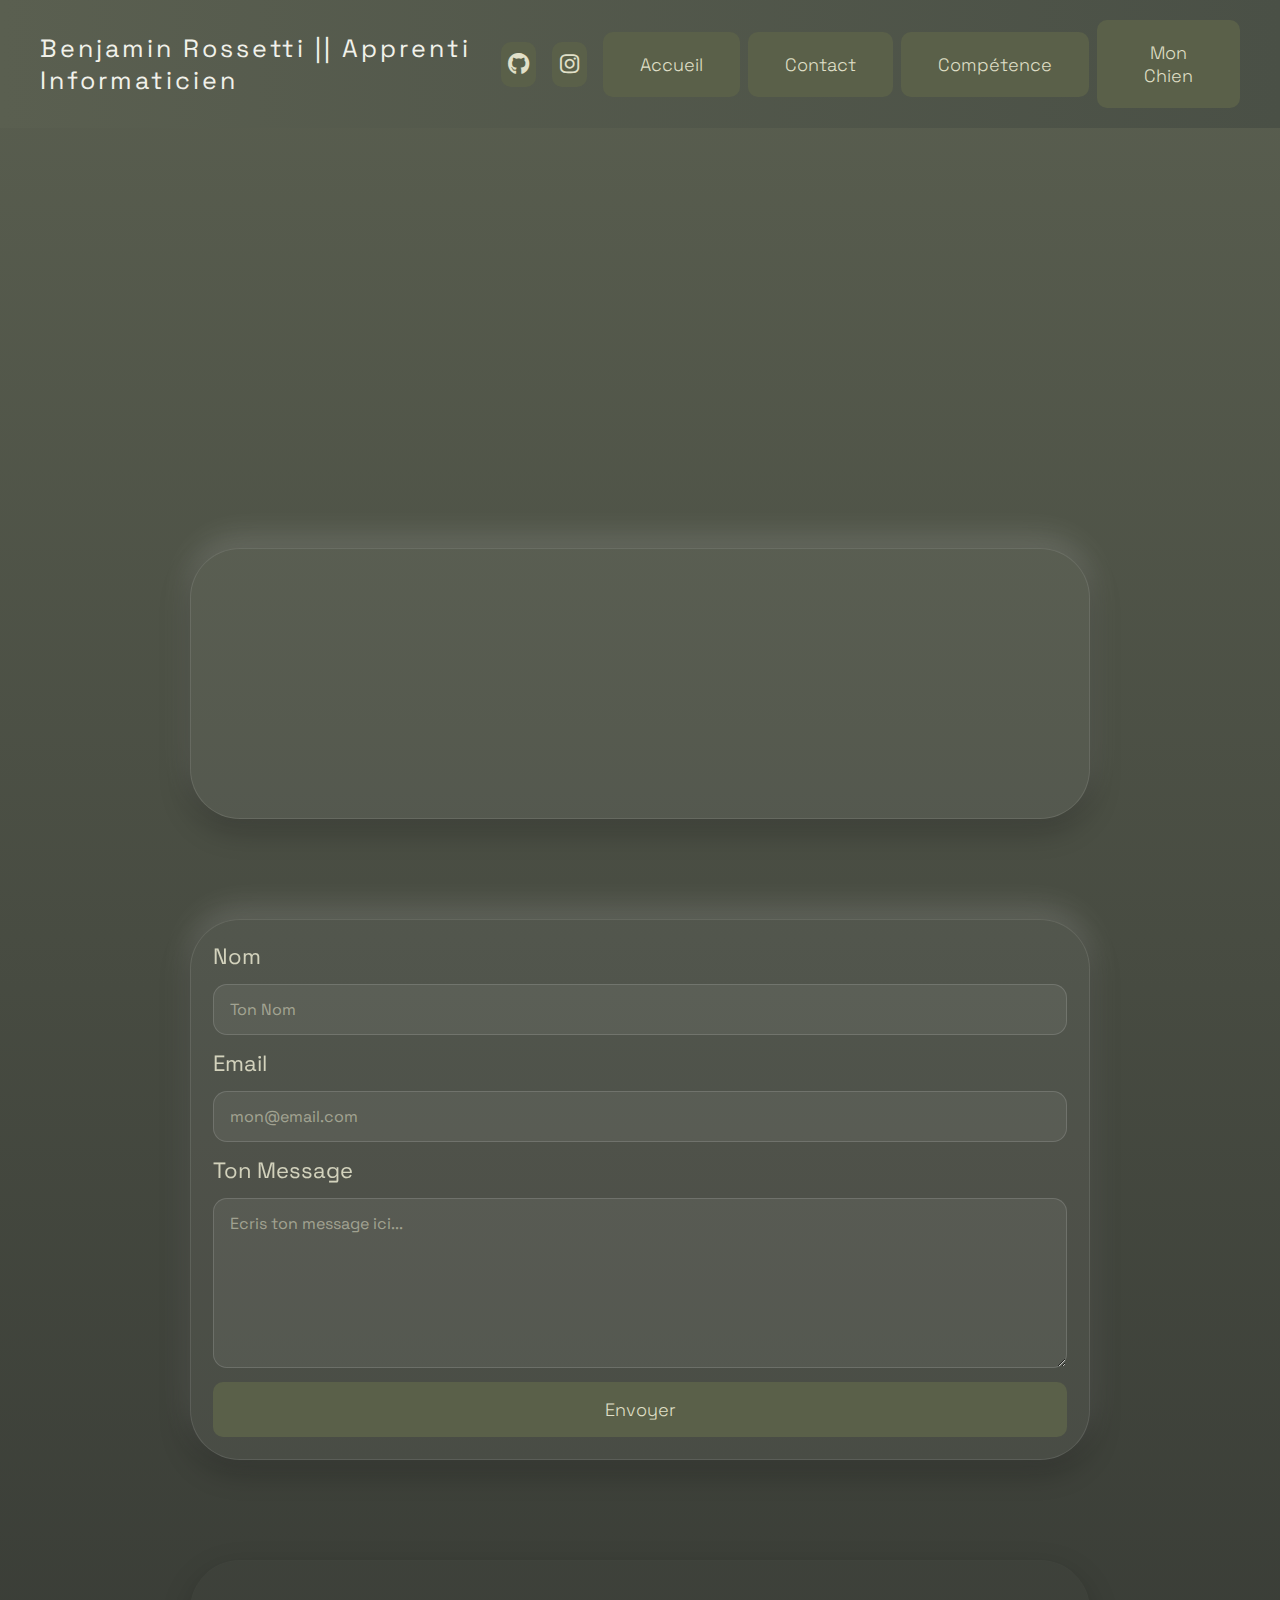
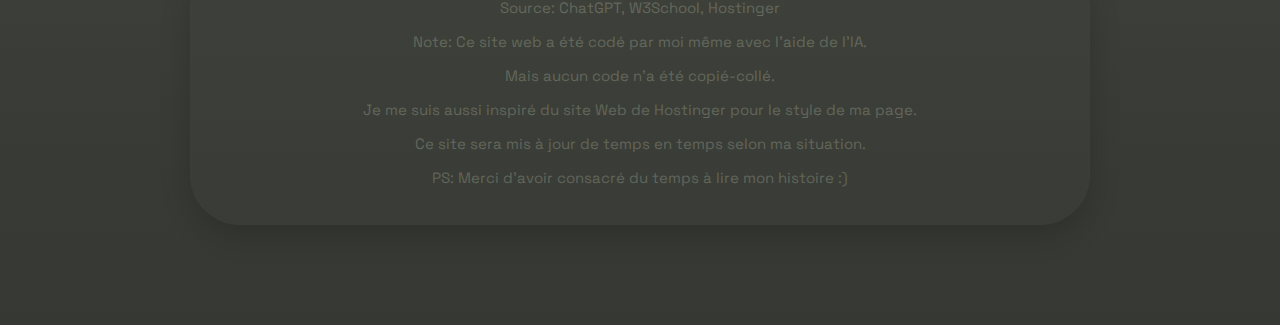
<file: html/contact.html>
<!DOCTYPE html>
<html lang="en">
<head>
    <meta charset="UTF-8">
    <meta name="viewport" content="width=device-width, initial-scale=1.0">
    <title>Me Contacter</title>
    <link rel="stylesheet" href="../css/style_index.css">
    <link rel="stylesheet" href="../css/style_contact.css">
    <link rel="stylesheet" href="https://cdnjs.cloudflare.com/ajax/libs/font-awesome/6.5.0/css/all.min.css">
    <link href="https://fonts.googleapis.com/css2?family=Space+Grotesk:wght@400;500;600&display=swap" rel="stylesheet">
    <link href="https://fonts.googleapis.com/css2?family=Inter:wght@300;400;600&family=JetBrains+Mono:wght@400;600&display=swap" rel="stylesheet">
    <script src="../script_contact.js"></script>
</head>
  
<body>
    <div id="popup" class="popup-overlay">
    <div class="popup-box">
        <p>Merci ! Ton message a bien été pris en compte. :)</p>
        <button type="button" class="contact-btn" id="closePopup">Fermer</button>
    </div>
    </div>
    <header class="site-header">
      <div class="header-left">
          <p class="subtitle">Benjamin Rossetti || Apprenti Informaticien </p>
      </div>
      <div class="right">
        <a href="https://github.com/Benjamin-Rossetti" class="github-btn" target="_blank">
          <i class="fa-brands fa-github"></i>
        </a>
        <a href="https://www.instagram.com/sw._.ben" class="github-btn" target="_blank">
          <i class="fa-brands fa-instagram"></i>
        </a>
        <button class="contact-btn" onclick="location.href='../index.html'" id="btn">
          <p id="texte" class="texte">Accueil</p>
        </button>
        <button class="contact-btn" onclick="location.href='contact.html'" id="btn">
          <p id="texte" class="texte">Contact</p>
        </button>
        <button class="contact-btn" onclick="location.href='comp.html'" id="btn">
          <p id="texte" class="texte">Compétence</p>
        </button>
        <button class="contact-btn" onclick="location.href='dog.html'">
          <p id="texte" class="texte">Mon Chien</p>
        </button>
      </div>
  </header>
  <div class="container">
    <article class="pres">
      <h1 class="Bonjour">Contact</h1>
      <p class="para">N'hésite pas à me contacter</p>
    </article>
    <article class="card">
      <div class="card-in">
          <h2>Disclaimer !!</h2>
          <p>
              L'envoi de mail est 100 % fictif. Je n'ai pas la capacité matérielle 
              d'avoir un serveur mail et un système d'envoi réel.
          </p>
          <p>Néanmoins, tu peux quand même essayer</p>
      </div>
    </article>
    <article class="contact">
        <form class="contact-form">
            <label for="name">Nom</label>
            <input id="name" name="name" type="text" placeholder="Ton Nom">
            <label for="email">Email</label>
            <input id="text" name="email" type="text" placeholder="mon@email.com">
            <label for="message">Ton Message</label>
            <textarea name="message" id="message" rows="6" placeholder="Ecris ton message ici..."></textarea>
            <button type="submit" class="send-btn">Envoyer</button>
        </form>
    </article>
    <article class="source">
        <p>Source: ChatGPT, W3School, Hostinger</p>
        <p>Note: Ce site web a été codé par moi même avec l'aide de l'IA.</p>
        <p> Mais aucun code n'a été copié-collé.  </p>
        <p>Je me suis aussi inspiré du site Web de Hostinger pour le style de ma page. </p>
        <p>Ce site sera mis à jour de temps en temps selon ma situation. </p>
        <p>PS: Merci d'avoir consacré du temps à lire mon histoire :)</p>
    </article>
  </div>
</body>
</html>
</file>
<file: style_index.css>
/*Corp principale du site*/
body{
    margin: 0px;
    font-family:'Space Grotesk', sans-serif;
    color:#E1E0C9;
    background-color:#5A6049 ;
    background: linear-gradient(180deg,#5a5f50,#353833);
    font-size: 22px;
}
li{
    margin-bottom: 20px;
}
.container{
    max-width: 900px;
    margin: auto;
    padding: 60px 20px;
}
.card{
    background:rgba(255, 255, 255, 0.06);
    border: 1px solid rgba(255, 255, 255, 0.10);
    border-radius: 50px;
    padding: 22px;
    margin: 100px 0;
    box-shadow:
    0 10px 30px rgba(0, 0, 0, 0.28),
    0 -10px 30px rgba(255, 255, 255, 0.18);
    transition: transform 0.52s ease, background-color 0.52s ease;
}
.card:hover{
    background-color: #5a5f50;
    transform: translateY(-10px) scale(1.1);
}
.card-in{
    opacity: 0;
    transform: translateY(50px);
    animation: cardSlide 1.6s ease forwards;
}
@keyframes cardSlide {
    to{
        opacity: 1;
        transform: translateY(-10px);
    }
}

/*Bouton*/
.contact{
    background:rgba(255, 255, 255, 0.06);
    border: 1px solid rgba(255, 255, 255, 0.10);
    border-radius: 50px;
    padding: 22px;
    margin: 100px 0;
    box-shadow:
    0 10px 30px rgba(0, 0, 0, 0.28),      /* ombre en bas */
    0 -10px 30px rgba(255, 255, 255, 0.18); /* lumière en haut */
    transition: transform 0.52s ease, background-color 0.52s ease;
}
.texte{
    margin: 5px;
    width: flex;
}

/* en-tête du site*/
.site-header{
    display: flex;
    justify-content: space-between;
    align-items: center;
    padding: 20px 40px;
    background-color: #495049;
    background: linear-gradient(90deg,#5a5f50,#4a5046  );
    color:#E1E0C9;
    position: sticky;
    top: 0;
    z-index: 1000;
}
.right{
    margin-left: auto;
    display: flex;
    align-items: center;
    gap: 8px;
}
/*information de tête*/
.subtitle{
    font-size: 25px;
    letter-spacing: 3px;
    font-weight:400 ;
    color: #f1f1ea;
    margin: 0;
}
.source{
    background:rgba(255, 255, 255, 0.01);
    border: 1px solid rgba(255, 255, 255, 0.01);
    border-radius: 50px;
    padding: 22px;
    margin: 40px 0;
    box-shadow: 0 10px 30px rgba(0, 0, 0, 0.18) ;
    text-align: center;
    color: rgba(224, 224, 202, 0.25);
    font-size: 15px;
    transition: transform 0.52s ease, background-color 0.52s ease;
}
.Bonjour{
    width: auto;
}
.pres{
    font-size: 40px;
}

.Bonjour{
    opacity: 0;
    transform: translateY(50px);
    animation: BonjourSlide 0.8s ease forwards;
}
@keyframes BonjourSlide{
    to{
            opacity: 1;
            transform: translateY(0px);
        }
}
.para{
    opacity: 0;
    transform: translateY(50px);
    animation: paraSlide 1s ease forwards;
}
@keyframes paraSlide{
    to{
            opacity: 1;
            transform: translateY(0px);
        }
}

.about{
    margin-top: 80px;
    opacity: 0;
    transform: translateY(50px);
    animation: aboutSlide 1.3s ease forwards;
}
@keyframes aboutSlide {
    to{
        opacity: 1;
        transform: translateY(-20px);
    }
}
/*bouton de contact*/
.contact-btn{
    padding: 16px 32px;
    font-family:'Space Grotesk', sans-serif;
    cursor: pointer;
    border: none;
    border-radius: 10px ;
    background: #5A6049;
    color: #E1E0C9;
    font-size: 18px;
    font-weight: 300;
    transition: transform 0.12s ease, background-color 0.12s ease;

}
.github-btn{
     width: 45px;
    height: 45px;
    background: #5A6049;
    border-radius: 10px;
    display: flex;
    align-items: center;
    margin-left:auto;
    margin-right: 8px;
    justify-content: center;
    color: #E1E0C9;
    text-decoration: none;
    transition: transform 0.12s ease, background-color 0.12s ease;
}
.Game {
    padding: 16px 32px;
    font-family:'Space Grotesk', sans-serif;
    cursor: pointer;
    border: none;
    border-radius: 10px ;
    background: #595c55;
    color: #E1E0C9;
    font-size: 18px;
    font-weight: 300;
    transition: transform 0.12s ease, background-color 0.12s ease;
}
/*quand on passe la souris sur le bouton*/
.contact-btn:hover{
    background-color:#6a7058 ;
    transform: translateY(10px) scale(1.05);
}
.github-btn:hover{
    background-color:#6a7058 ;
    transform: translateY(10px) scale(1.05);
}
.Game:hover{
    background-color:#6a7058 ;
    transform: translateY(10px) scale(1.1);
}
.source:hover{
    background-color: rgba(255, 255, 255, 0.06);
    transform: translateY(-6px) scale(1.1);
}
.image{
    border-radius: 15px;
}
</file>
<file: css/style_index.css>
/*Corp principale du site*/
body{
    margin: 0px;
    font-family:'Space Grotesk', sans-serif;
    color:#E1E0C9;
    background-color:#5A6049 ;
    background: linear-gradient(180deg,#5a5f50,#353833);
    font-size: 22px;
}
li{
    margin-bottom: 20px;
}
.container{
    max-width: 900px;
    margin: auto;
    padding: 60px 20px;
}
.card{
    background:rgba(255, 255, 255, 0.06);
    border: 1px solid rgba(255, 255, 255, 0.10);
    border-radius: 50px;
    padding: 22px;
    margin: 100px 0;
    box-shadow:
    0 10px 30px rgba(0, 0, 0, 0.28),
    0 -10px 30px rgba(255, 255, 255, 0.18);
    transition: transform 0.52s ease, background-color 0.52s ease;
}
.card:hover{
    background-color: #5a5f50;
    transform: translateY(-10px) scale(1.1);
}
.card-in{
    opacity: 0;
    transform: translateY(50px);
    animation: cardSlide 1.6s ease forwards;
}
@keyframes cardSlide {
    to{
        opacity: 1;
        transform: translateY(-10px);
    }
}

/*Bouton*/
.contact{
    background:rgba(255, 255, 255, 0.06);
    border: 1px solid rgba(255, 255, 255, 0.10);
    border-radius: 50px;
    padding: 22px;
    margin: 100px 0;
    box-shadow:
    0 10px 30px rgba(0, 0, 0, 0.28),      /* ombre en bas */
    0 -10px 30px rgba(255, 255, 255, 0.18); /* lumière en haut */
    transition: transform 0.52s ease, background-color 0.52s ease;
}
.texte{
    margin: 5px;
    width: flex;
}

/* en-tête du site*/
.site-header{
    display: flex;
    justify-content: space-between;
    align-items: center;
    padding: 20px 40px;
    background-color: #495049;
    background: linear-gradient(90deg,#5a5f50,#4a5046  );
    color:#E1E0C9;
    position: sticky;
    top: 0;
    z-index: 1000;
}
.right{
    margin-left: auto;
    display: flex;
    align-items: center;
    gap: 8px;
}
/*information de tête*/
.subtitle{
    font-size: 25px;
    letter-spacing: 3px;
    font-weight:400 ;
    color: #f1f1ea;
    margin: 0;
}
.source{
    background:rgba(255, 255, 255, 0.01);
    border: 1px solid rgba(255, 255, 255, 0.01);
    border-radius: 50px;
    padding: 22px;
    margin: 40px 0;
    box-shadow: 0 10px 30px rgba(0, 0, 0, 0.18) ;
    text-align: center;
    color: rgba(224, 224, 202, 0.25);
    font-size: 15px;
    transition: transform 0.52s ease, background-color 0.52s ease;
}
.Bonjour{
    width: auto;
}
.pres{
    font-size: 40px;
}

.Bonjour{
    opacity: 0;
    transform: translateY(50px);
    animation: BonjourSlide 0.8s ease forwards;
}
@keyframes BonjourSlide{
    to{
            opacity: 1;
            transform: translateY(0px);
        }
}
.para{
    opacity: 0;
    transform: translateY(50px);
    animation: paraSlide 1s ease forwards;
}
@keyframes paraSlide{
    to{
            opacity: 1;
            transform: translateY(0px);
        }
}

.about{
    margin-top: 80px;
    opacity: 0;
    transform: translateY(50px);
    animation: aboutSlide 1.3s ease forwards;
}
@keyframes aboutSlide {
    to{
        opacity: 1;
        transform: translateY(-20px);
    }
}
/*bouton de contact*/
.contact-btn{
    padding: 16px 32px;
    font-family:'Space Grotesk', sans-serif;
    cursor: pointer;
    border: none;
    border-radius: 10px ;
    background: #5A6049;
    color: #E1E0C9;
    font-size: 18px;
    font-weight: 300;
    transition: transform 0.12s ease, background-color 0.12s ease;

}
.github-btn{
     width: 45px;
    height: 45px;
    background: #5A6049;
    border-radius: 10px;
    display: flex;
    align-items: center;
    margin-left:auto;
    margin-right: 8px;
    justify-content: center;
    color: #E1E0C9;
    text-decoration: none;
    transition: transform 0.12s ease, background-color 0.12s ease;
}
.Game {
    padding: 16px 32px;
    font-family:'Space Grotesk', sans-serif;
    cursor: pointer;
    border: none;
    border-radius: 10px ;
    background: #595c55;
    color: #E1E0C9;
    font-size: 18px;
    font-weight: 300;
    transition: transform 0.12s ease, background-color 0.12s ease;
}
/*quand on passe la souris sur le bouton*/
.contact-btn:hover{
    background-color:#6a7058 ;
    transform: translateY(10px) scale(1.05);
}
.github-btn:hover{
    background-color:#6a7058 ;
    transform: translateY(10px) scale(1.05);
}
.Game:hover{
    background-color:#6a7058 ;
    transform: translateY(10px) scale(1.1);
}
.source:hover{
    background-color: rgba(255, 255, 255, 0.06);
    transform: translateY(-6px) scale(1.1);
}
.image{
    border-radius: 15px;
}
</file>
<file: css/style_contact.css>
/*Partie contact*/
.contact-form{
    display: flex;
    flex-direction: column;
    gap: 14px;
}
.contact-form label{
    font-size: 22px;
    opacity: 0.9;
}
.contact-form input,
.contact-form textarea{
    width: 96%;
    padding: 14px 16px;
    border-radius: 14px;
    border: 1px solid rgba(255, 255, 255, 0.14);
    background: rgba(255, 255, 255, 0.06);
    color: #E1E0C9;
    font-family: 'Space Grotesk', sans-serif;
    font-size: 16px;
    outline: none;
}
.contact-form textarea{
    resize: vertical;
    min-height: 140px;
}
.contact-form input::placeholder,
.contact-form textarea::placeholder{
    color: rgba(225, 224, 201, 0.55);
}
/*Popup*/
.popup-overlay{
    position:fixed;
    inset: 0;
    background: rgba(0,0,0,0.55);
    display: flex;
    align-items: center;
    justify-content: center;
    opacity: 0;
    pointer-events: none;
    transition: opacity 0.2s ease;
}
.popup-overlay.show{
    opacity: 1;
    pointer-events: auto;
}
.popup-box{
    width: min(520px, 92w);
    background: rgba(255,255,255,0.08);
    border: 1px sloid rgba(255, 255, 255, 0.12);
    border-radius: 30px;
    padding: 24px;
    box-shadow: 0 12px 40px rgba(0, 0, 0, 0.35);
}
.send-btn{
    padding: 16px 32px;
    font-family:'Space Grotesk', sans-serif;
    cursor: pointer;
    border: none;
    border-radius: 10px ;
    background: #5A6049;
    color: #E1E0C9;
    font-size: 18px;
    font-weight: 300;
    transition: transform 0.12s ease, background-color 0.12s ease;
}
.send-btn:hover{
    background-color:#6a7058 ;
    transform: translateY(5px) scale(1.01);
}
</file>
<file: css/style_dog.css>
.galerie{
    display: grid;
    grid-template-columns: repeat(auto-fit, minmax(220px, 1fr));
    gap: 20px;
    margin-top: 20px;
}
.galerie img{
    width: 100%;
    border-radius: 15px;
    object-fit: cover;
    transition: transform 0.3s ease;
}
.galerie img:hover{
    transform:scale(1.05);
}
</file>
